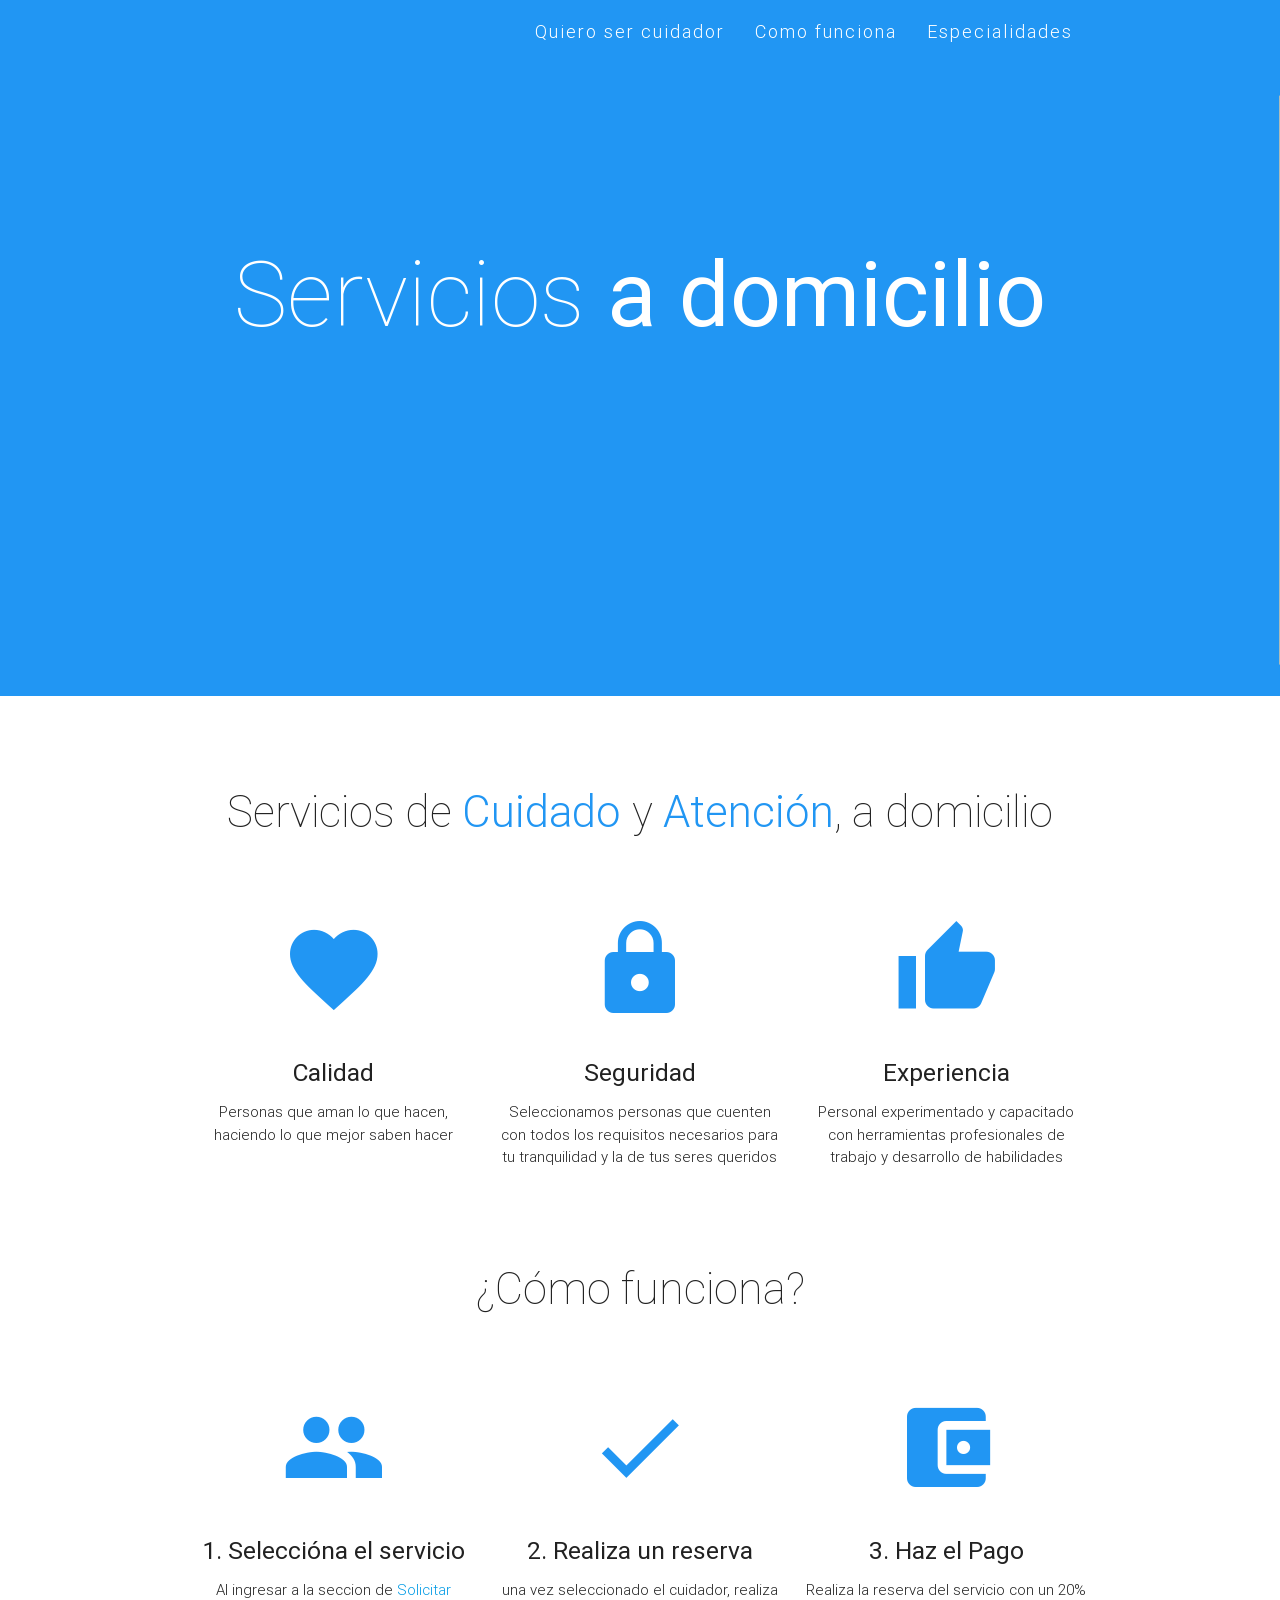
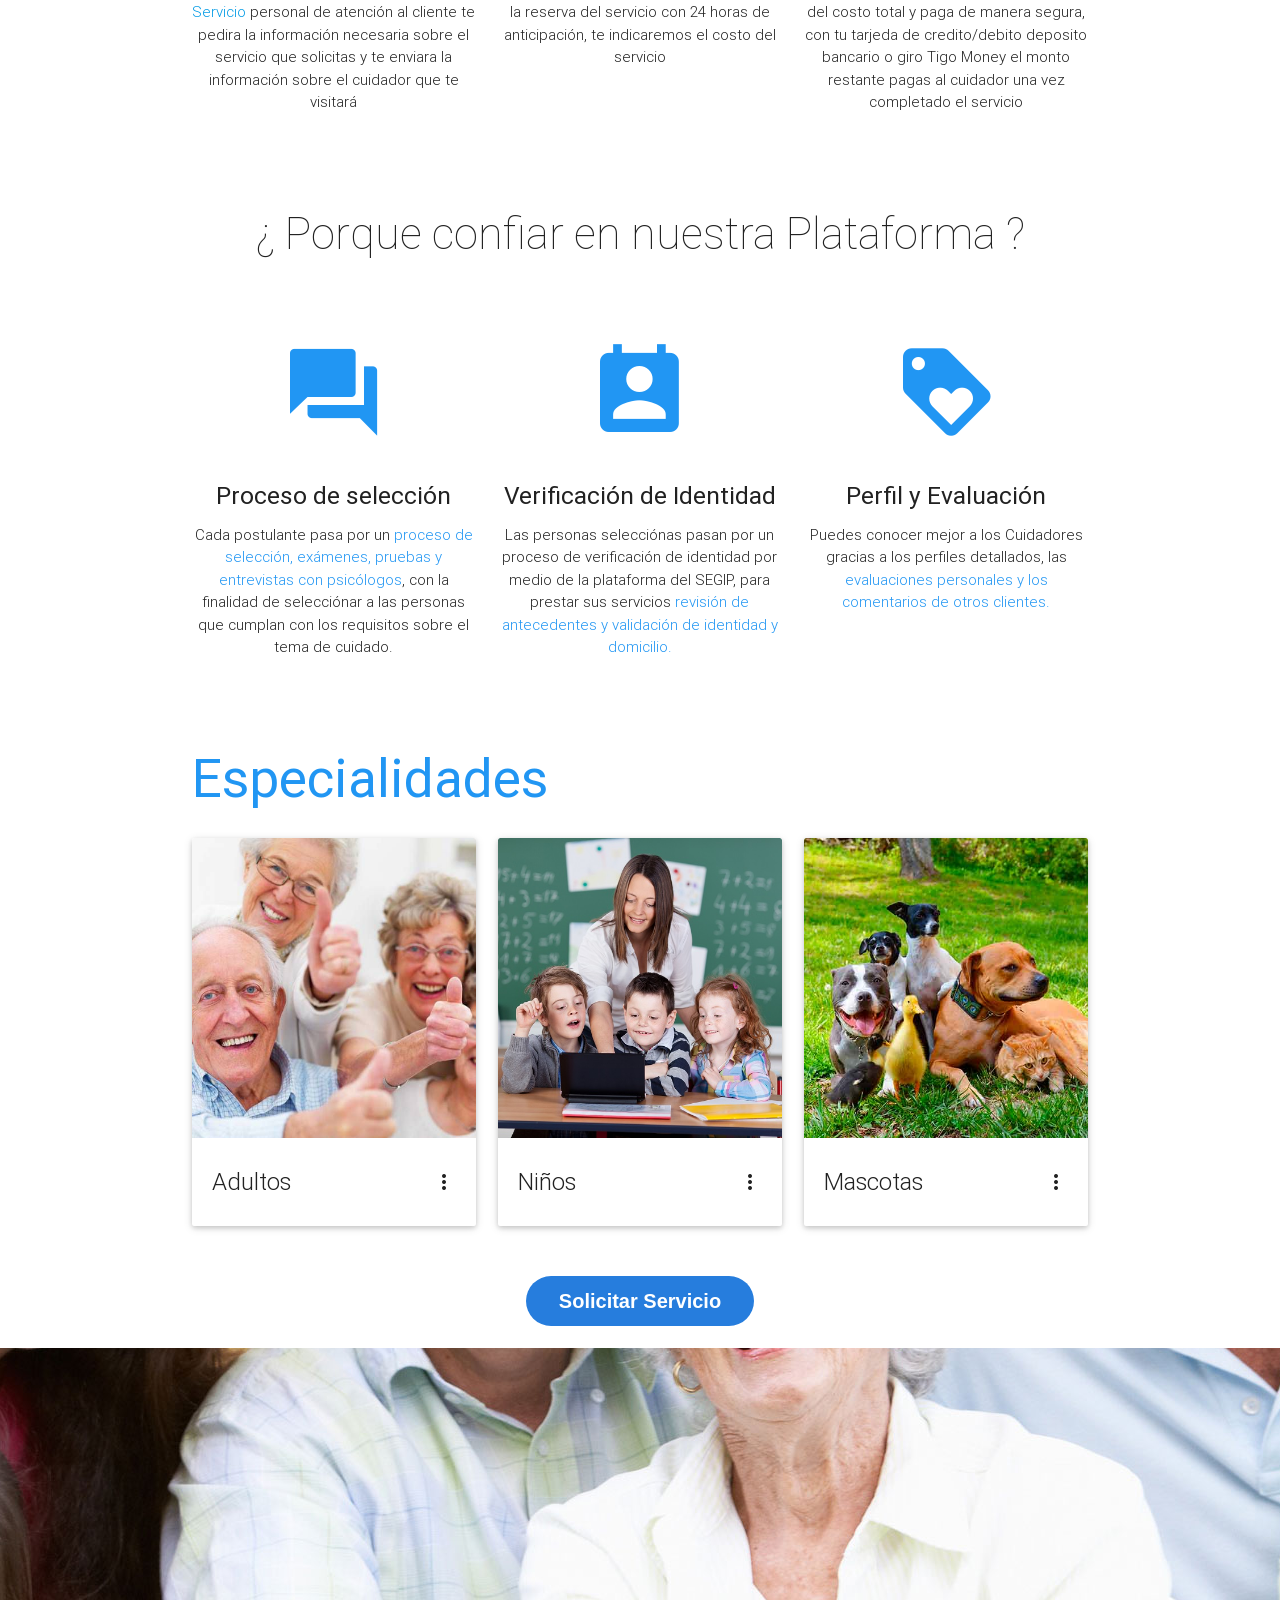
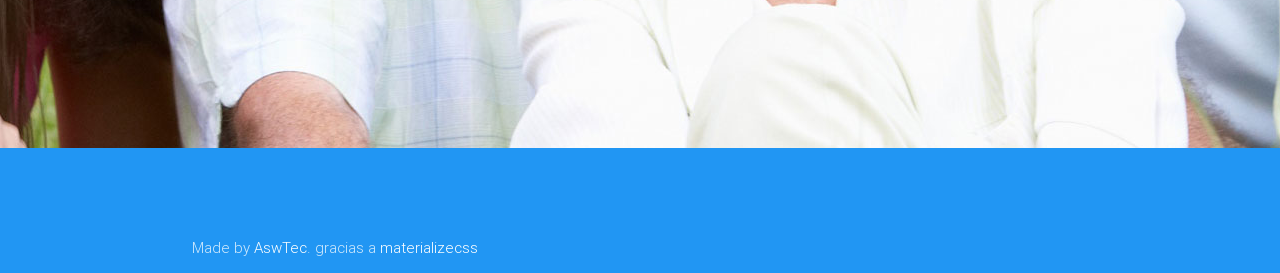
<file: index.html>
<DOCTYPE html>
<html>
<head>
<!-- Global Site Tag (gtag.js) - Google Analytics -->
<script async src="https://www.googletagmanager.com/gtag/js?id=UA-99219812-1"></script>
<script>
  window.dataLayer = window.dataLayer || [];
  function gtag(){dataLayer.push(arguments);}
  gtag('js', new Date());

  gtag('config', 'UA-99219812-1');
</script>

    <meta http-equiv="Content-Type" content="text/html; charset=UTF-8"/>
    <meta name="viewport" content="width=device-width, initial-scale=1, maximum-scale=1.0, user-scalable=no"/>
    <meta name="theme-color" content="#2196F3">
    <title>ASWTec</title>

    <!-- CSS  -->
    <link href="min/plugin-min.css" type="text/css" rel="stylesheet">
    <link href="min/custom-min.css" type="text/css" rel="stylesheet" >
</head>
<body id="top" class="scrollspy">

<!-- Pre Loader -->
<div id="loader-wrapper">
    <div id="loader"></div>
 
    <div class="loader-section section-left"></div>
    <div class="loader-section section-right"></div>
 
</div>

<!--Navigation-->
 <div class="navbar-fixed">
    <nav id="nav_f" class="default_color" role="navigation">
        <div class="container">
            <div class="nav-wrapper">

                <ul class="right hide-on-med-and-down">
					<li><a href="/formulario">Quiero ser cuidador</a></li>
                    <li><a href="#func">Como funciona</a></li>
                    <li><a href="#serv">Especialidades</a></li>
                    <!--<li><a href="https://api.whatsapp.com/send?phone=59172565853&text=hola,%20solicito%20un%20servicio?">Solicitar Servicio por whatsapp >> </a></li>-->
                 <!--   <li><a href="/login" target="_blank">Iniciar Sesión</a></li>-->
	 <!--style="font-size:20px;padding:5px 5px;border-radius:150px;background-color:#189D0E;color:white;text-shadow:none;"-->

            <!--   <li><a href="https://m.me/aswservidigital">
<img class="icon icons8-Online-Support" width="40" height="40" src="[data-uri]"></a> </li>-->
                
                </ul>
                <ul id="nav-mobile" class="side-nav">
                     <!--<li><a href="/servicios">Servicios</a></li>-->
                    <li><a href="/formulario">Quiero ser cuidador</a></li>
                    <li><a href="#func">Como funciona</a></li>
                    <li><a href="#serv">Especialidades</a></li>
                    <li><a href="https://api.whatsapp.com/send?phone=59172565853&text=hola,%20solicito%20un%20servicio?">Solicitar Servicio</a></li>
                    

                   <!-- <li><a href="/login" target="_blank">Iniciar Sesión</a></li>>-->
                </ul>
            <a href="#" data-activates="nav-mobile" class="button-collapse"><i class="mdi-navigation-menu"></i></a>
            </div>
        </div>
    </nav>
</div>

<!--Hero-->
<div class="section no-pad-bot" id="index-banner">
    <div class="container">
        
  <h1 class="text_h center header cd-headline letters type">
            <span>Servicios</span> 
            <span class="cd-words-wrapper waiting">
                <b class="is-visible">a domicilio</b>
                <b>de calidad</b>
                <b>seguros</b>
            </span>
        </h1>
       



            
        
    </div>
</div>

<!--Intro and service-->
<div id="intro" class="section scrollspy">
    <div class="container">
        <div class="row">
            <div  class="col s12">
              <p>  <h3 class="center header text_h2"> Servicios de  <span class="span_h2"> Cuidado  </span> y <span class="span_h2"> Atención</span>, a domicilio<h3></p>
            </div>

            <div  class="col s12 m4 l4">
                <div class="center promo promo-example">
                    <i class="mdi-action-favorite"></i>
                    <h5 class="promo-caption">Calidad</h5>
                    <p class="light center">Personas que aman lo que hacen, haciendo lo que mejor saben hacer</p>
                </div>
            </div>
            <div class="col s12 m4 l4">
                <div class="center promo promo-example">
                    <i class="mdi-action-lock"></i>
                    <h5 class="promo-caption">Seguridad</h5>
                    <p class="light center">Seleccionamos personas que cuenten con todos los requisitos necesarios para tu tranquilidad y la de tus seres queridos</p>
                </div>
            </div>
            <div class="col s12 m4 l4">
                <div class="center promo promo-example">
                    <i class="mdi-action-thumb-up"></i>
                    <h5 class="promo-caption">Experiencia</h5>
                    <p class="light center">Personal experimentado y capacitado con herramientas profesionales de trabajo y desarrollo de habilidades</p>
                </div>
            </div>
        </div>
    </div>
</div>
<div id="func" class="section scrollspy">
    <div class="container">
        <div class="row">
            <div  class="col s12">
              <p>  <h3 class="center header text_h2"> ¿Cómo funciona?</p>
            </div>

            <div  class="col s12 m4 l4">
                <div class="center promo promo-example">
                    <i class="mdi-social-people"></i>
                    <h5 class="promo-caption">1. Seleccióna el servicio </h5>
                    <p class="light center">Al ingresar a la seccion de <span class="span_h2"> <a href="https://api.whatsapp.com/send?phone=59172565853&text=hola,%20solicito%20un%20servicio?"> Solicitar Servicio </a></span> personal de atención al cliente te pedira la información necesaria sobre el servicio que solicitas y te enviara la información sobre el cuidador que te visitará</p>
                </div>
            </div>
            <div class="col s12 m4 l4">
                <div class="center promo promo-example">
                    <i class="mdi-navigation-check"></i>
                    <h5 class="promo-caption">2. Realiza un reserva</h5>
                    <p class="light center">una vez seleccionado el cuidador, realiza la reserva del servicio con 24 horas de anticipación, te indicaremos el costo del servicio</p>
                </div>
            </div>
            <div class="col s12 m4 l4">
                <div class="center promo promo-example">
                    <i class="mdi-action-account-balance-wallet"></i>
                    <h5 class="promo-caption">3. Haz el Pago</h5>
                    <p class="light center">Realiza la reserva del servicio con un 20% del costo total y paga de manera segura, con tu tarjeda de credito/debito deposito bancario o giro Tigo Money el monto restante pagas al cuidador una vez completado el servicio</p>
                </div>
            </div>
        </div>
    </div>
</div>
<div id="plat" class="section scrollspy">
    <div class="container">
        <div class="row">
            <div  class="col s12">
              <p>  <h3 class="center header text_h2"> ¿ Porque confiar en nuestra Plataforma ?</p>
            </div>

            <div  class="col s12 m4 l4">
                <div class="center promo promo-example">
                    <i class="mdi-action-question-answer"></i>
                    <h5 class="promo-caption">Proceso de selección </h5>
                    <p class="light center">Cada postulante pasa por un <span class="span_h2"> proceso de selección, exámenes, pruebas y entrevistas con psicólogos</span>, con la finalidad de selecciónar a las personas que cumplan con los requisitos sobre el tema de cuidado.</p>
                </div>
            </div>
            <div class="col s12 m4 l4">
                <div class="center promo promo-example">
                    <i class="mdi-action-perm-contact-cal"></i>
                    <h5 class="promo-caption">Verificación de Identidad</h5>
                    <p class="light center">Las personas selecciónas pasan por un proceso de verificación de identidad por medio de la plataforma del SEGIP, para prestar sus servicios <span class="span_h2"> revisión de antecedentes y validación de identidad y domicilio.</span></p>
                </div>
            </div>
            <div class="col s12 m4 l4">
                <div class="center promo promo-example">
                    <i class="mdi-action-loyalty "></i>
                    <h5 class="promo-caption">Perfil y Evaluación</h5>
                    <p class="light center">Puedes conocer mejor a los Cuidadores gracias a los perfiles detallados, las <span class="span_h2"> evaluaciones personales y los comentarios de otros clientes.</span></p>
                </div>
            </div>
        </div>
    </div>
</div>
<!--Work-->
<div class="section scrollspy" id="serv">
    <div class="container">
        <h2 class="header text_b">Especialidades</h2>
        <div class="row">
            <div class="col s12 m4 l4">
                <div class="card">
                    <div class="card-image waves-effect waves-block waves-light">
                        <img class="activator" src="img/project1.jpg" width="100" height="300">
                    </div>
                    <div class="card-content">
                        <span class="card-title activator grey-text text-darken-4">Adultos<i class="mdi-navigation-more-vert right"></i></span>

                    </div>
                    <div class="card-reveal">
                        <span class="card-title grey-text text-darken-4">Atención de Adultos Mayores <i class="mdi-navigation-close right"></i></span>
                        <p>Dale a esos seres queridos una atención de calidad, en papu nos esforzamos por contactar con personas calidas, amables y que disfruten ayudando a personas Mayores, organizando actividades de recreación, fisioterapias, manejo de herramientas tecnológicas, pero sobre todo cariño y comprension  </p>
                    </div>
                </div>
            </div>
                 
            <div class="col s12 m4 l4">
                <div class="card">
                    <div class="card-image waves-effect waves-block waves-light">
                        <img class="activator" src="img/project4.jpg" width="100" height="300">
                    </div>
                    <div class="card-content">
                        <span class="card-title activator grey-text text-darken-4">Niños <i class="mdi-navigation-more-vert right"></i></span>

                    </div>
                    <div class="card-reveal">
                        <span class="card-title grey-text text-darken-4">Cuidado de Niños <i class="mdi-navigation-close right"></i></span>
                        <p>En papu sabemos de la importancia de atender a los mas pequeños del hogar, es por eso que selecciónamos a MUJERES con vocación de cuidado amor y paciencia, mujeres capacitadas en tratar niños, que conocen sobre primeros auxilios, trato con niños en casos en los que presenten alguna patología, utilizan herramientas ludicas a demas que son certificadas por la plataforma para tu seguridad. </p>
                    </div>
                </div>
            </div>
             <div class="col s12 m4 l4">
                <div class="card">
                    <div class="card-image waves-effect waves-block waves-light">
                        <img class="activator" src="img/project6.jpeg" width="100" height="300">
                    </div>
                    <div class="card-content">
                        <span class="card-title activator grey-text text-darken-4">Mascotas <i class="mdi-navigation-more-vert right"></i></span>

                    </div>
                    <div class="card-reveal">
                        <span class="card-title grey-text text-darken-4">Cuidado de Mascotas <i class="mdi-navigation-close right"></i></span>
                        <p>Muchos les llaman nuestros segundos hijos, son eso animalitos que nos alegran el día, dales una atención de calidad cuando tu no estes, o cuando no puedas atenderlos, contacta con personas, amantes de los animales y que ademas conozcan como tratar atenderlos y cuidar de ellos. </p>
                    </div>
                </div>
            </div>
        </div>
    </div>
</div>
<!--<div align="center"><a class="typeform-share button" href="https://aswtwech.typeform.com/to/tnuqyi" data-mode="drawer_right" style="display:inline-block;text-decoration:none;background-color:#267DDD;color:white;cursor:pointer;font-family:Helvetica,Arial,sans-serif;font-size:20px;line-height:50px;text-align:center;margin:0;height:50px;padding:0px 33px;border-radius:25px;max-width:100%;white-space:nowrap;overflow:hidden;text-overflow:ellipsis;font-weight:bold;-webkit-font-smoothing:antialiased;-moz-osx-font-smoothing:grayscale;" data-hide-footer=true target="_blank">Solicitar Servicio </a> <script> (function() { var qs,js,q,s,d=document, gi=d.getElementById, ce=d.createElement, gt=d.getElementsByTagName, id="typef_orm_share", b="https://embed.typeform.com/"; if(!gi.call(d,id)){ js=ce.call(d,"script"); js.id=id; js.src=b+"embed.js"; q=gt.call(d,"script")[0]; q.parentNode.insertBefore(js,q) } })() </script></div>-->
<div align="center"><a class="typeform-share button" href="servicios" data-mode="drawer_right" style="display:inline-block;text-decoration:none;background-color:#267DDD;color:white;cursor:pointer;font-family:Helvetica,Arial,sans-serif;font-size:20px;line-height:50px;text-align:center;margin:0;height:50px;padding:0px 33px;border-radius:25px;max-width:100%;white-space:nowrap;overflow:hidden;text-overflow:ellipsis;font-weight:bold;-webkit-font-smoothing:antialiased;-moz-osx-font-smoothing:grayscale;" data-hide-footer=true target="_blank">Solicitar Servicio </a></div>
	<!--Parallax-->
<br>
<div class="parallax-container">
    <div class="parallax"><img src="img/parallax1.png"></div>
</div>

<!--Team
<div class="section scrollspy" id="team">
    <div class="container">
        <h2 class="header text_b"> Información </h2>
        <div class="row">
                     <div class="col s12 m4">
                <div class="card card-avatar">
                    <div class="waves-effect waves-block waves-light">
                       <a href="https://api.whatsapp.com/send?phone=59172565853" > <img class="activator" src="https://lh6.ggpht.com/mp86vbELnqLi2FzvhiKdPX31_oiTRLNyeK8x4IIrbF5eD1D5RdnVwjQP0hwMNR_JdA=w300" width="100" height="100"></a>
                    </div>
                    <div class="card-content">
                        <span class="card-title activator grey-text text-darken-4">Whatsapp<br/>
                            
                        </span>
                       
                    </div>
                </div>
            </div>
          
            
        </div>
    </div>
</div>-->

<!--Footer-->
<footer id="contact" class="page-footer default_color scrollspy">
    <div class="container">  
        <div class="row">
            <div class="col l4 s4">
                <form class="col s4" action="/formulario" method="get">
                    <div class="row">
                        <!-- <div class="col offset-s5 s4">               
                            <button class="btn waves-effect waves-light red darken-1" type="submit">Registrarse
                                <i class="mdi-content-send right white-text"></i>
                            </button>
                        </div>-->
                    </div>
                </form>
            </div>
          
           
        </div>
    </div>
    <div class="footer-copyright default_color">
        <div class="container">
            Made by <a class="white-text" href="www.aswtecnologia.com">AswTec</a>. gracias a <a class="white-text" href="http://materializecss.com/">materializecss</a>
        </div>
    </div>
</footer>


    <!--  Scripts-->
    <script src="min/plugin-min.js"></script>
    <script src="min/custom-min.js"></script>

    </body>
</html>
</file>
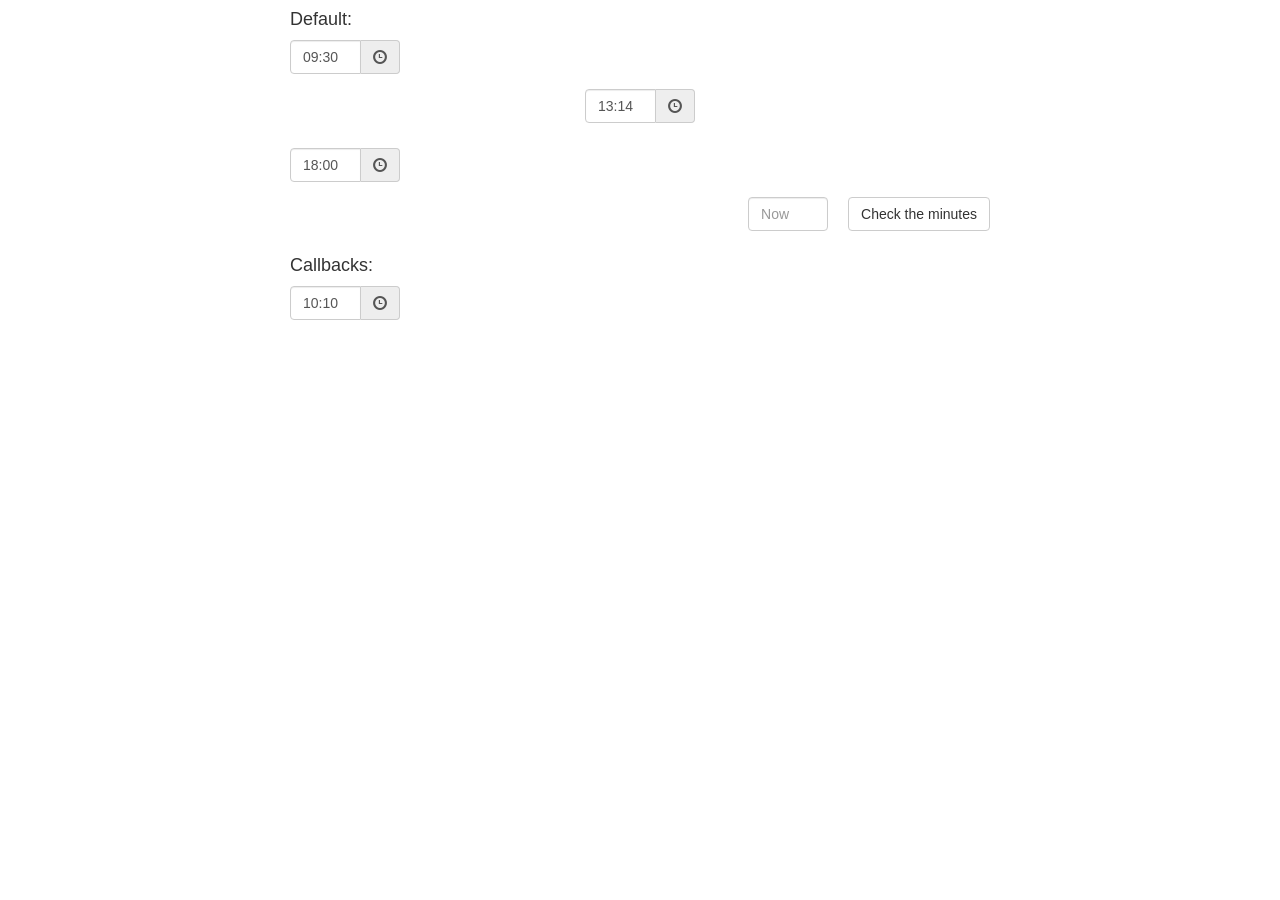
<file: reloj/index.html>
<!doctype html>
<html>
<head>
<meta charset="utf-8">
<meta http-equiv="X-UA-Compatible" content="IE=edge">
<meta name="viewport" content="width=device-width, initial-scale=1.0">
<title>ClockPicker</title>
<link rel="stylesheet" type="text/css" href="assets/css/bootstrap.min.css">
<link rel="stylesheet" type="text/css" href="dist/bootstrap-clockpicker.min.css">
<link rel="stylesheet" type="text/css" href="assets/css/github.min.css">
<style type="text/css">
.navbar h3 {
	color: #f5f5f5;
	margin-top: 14px;
}
.hljs-pre {
	background: #f8f8f8;
	padding: 3px;
}
.footer {
	border-top: 1px solid #eee;
	margin-top: 40px;
	padding: 40px 0;
}
.input-group {
	width: 110px;
	margin-bottom: 10px;
}
.pull-center {
	margin-left: auto;
	margin-right: auto;
}
@media (min-width: 768px) {
  .container {
    max-width: 730px;
  }
}
@media (max-width: 767px) {
  .pull-center {
    float: right;
  }
}
</style>
<!-- HTML5 Shim and Respond.js IE8 support of HTML5 elements and media queries -->
<!--[if lt IE 9]>
  <script src="assets/js/html5shiv.js"></script>
  <script src="assets/js/respond.min.js"></script>
<![endif]-->
</head>
<body>


<div class="container">	
	<div class="form-group">
		<h4>Default: </h4>
		<div class="input-group clockpicker">
			<input type="text" class="form-control" value="09:30">
			<span class="input-group-addon">
				<span class="glyphicon glyphicon-time"></span>
			</span>
		</div>
		</div>
	<div class="form-group">
		
		<div class="clearfix">
			<div class="input-group clockpicker pull-center" data-placement="left" data-align="top" data-autoclose="true">
				<input type="text" class="form-control" value="13:14">
				<span class="input-group-addon">
					<span class="glyphicon glyphicon-time"></span>
				</span>
			</div>
		</div>
		</div>
	<div class="form-group">
			<div class="input-group clockpicker" data-placement="top" data-align="left" data-donetext="Done">
			<input type="text" class="form-control" value="18:00">
			<span class="input-group-addon">
				<span class="glyphicon glyphicon-time"></span>
			</span>
		</div>
		</div>
	<div class="form-group">
		
		<div class="clearfix">
			<div class="pull-center clearfix" style="margin-bottom:10px;">
				<button type="button" class="btn btn-default pull-right" id="check-minutes">Check the minutes</button>
				<input class="form-control pull-right" id="single-input" value="" placeholder="Now" style="width:80px;margin-right:20px;">
			</div>
		</div>
	
	</div>
	<div class="form-group">
		<h4>Callbacks:</h4>
		<div class="clearfix">
			<div class="input-group clockpicker-with-callbacks">
				<input type="text" class="form-control" value="10:10">
				<span class="input-group-addon">
					<span class="glyphicon glyphicon-time"></span>
				</span>
			</div>
		</div>
		
	</div>
</div>
<script type="text/javascript" src="assets/js/jquery.min.js"></script>
<script type="text/javascript" src="assets/js/bootstrap.min.js"></script>
<script type="text/javascript" src="dist/bootstrap-clockpicker.min.js"></script>
<script type="text/javascript">
$('.clockpicker').clockpicker()
	.find('input').change(function(){
		console.log(this.value);
	});
var input = $('#single-input').clockpicker({
	placement: 'bottom',
	align: 'left',
	autoclose: true,
	'default': 'now'
});

$('.clockpicker-with-callbacks').clockpicker({
		donetext: 'Done',
		init: function() { 
			console.log("colorpicker initiated");
		},
		beforeShow: function() {
			console.log("before show");
		},
		afterShow: function() {
			console.log("after show");
		},
		beforeHide: function() {
			console.log("before hide");
		},
		afterHide: function() {
			console.log("after hide");
		},
		beforeHourSelect: function() {
			console.log("before hour selected");
		},
		afterHourSelect: function() {
			console.log("after hour selected");
		},
		beforeDone: function() {
			console.log("before done");
		},
		afterDone: function() {
			console.log("after done");
		}
	})
	.find('input').change(function(){
		console.log(this.value);
	});

// Manually toggle to the minutes view
$('#check-minutes').click(function(e){
	// Have to stop propagation here
	e.stopPropagation();
	input.clockpicker('show')
			.clockpicker('toggleView', 'minutes');
});
if (/mobile/i.test(navigator.userAgent)) {
	$('input').prop('readOnly', true);
}
</script>
<script type="text/javascript" src="assets/js/highlight.min.js"></script>
<script type="text/javascript">
hljs.configure({tabReplace: '    '});
hljs.initHighlightingOnLoad();
</script>
</body>
</html>
</file>
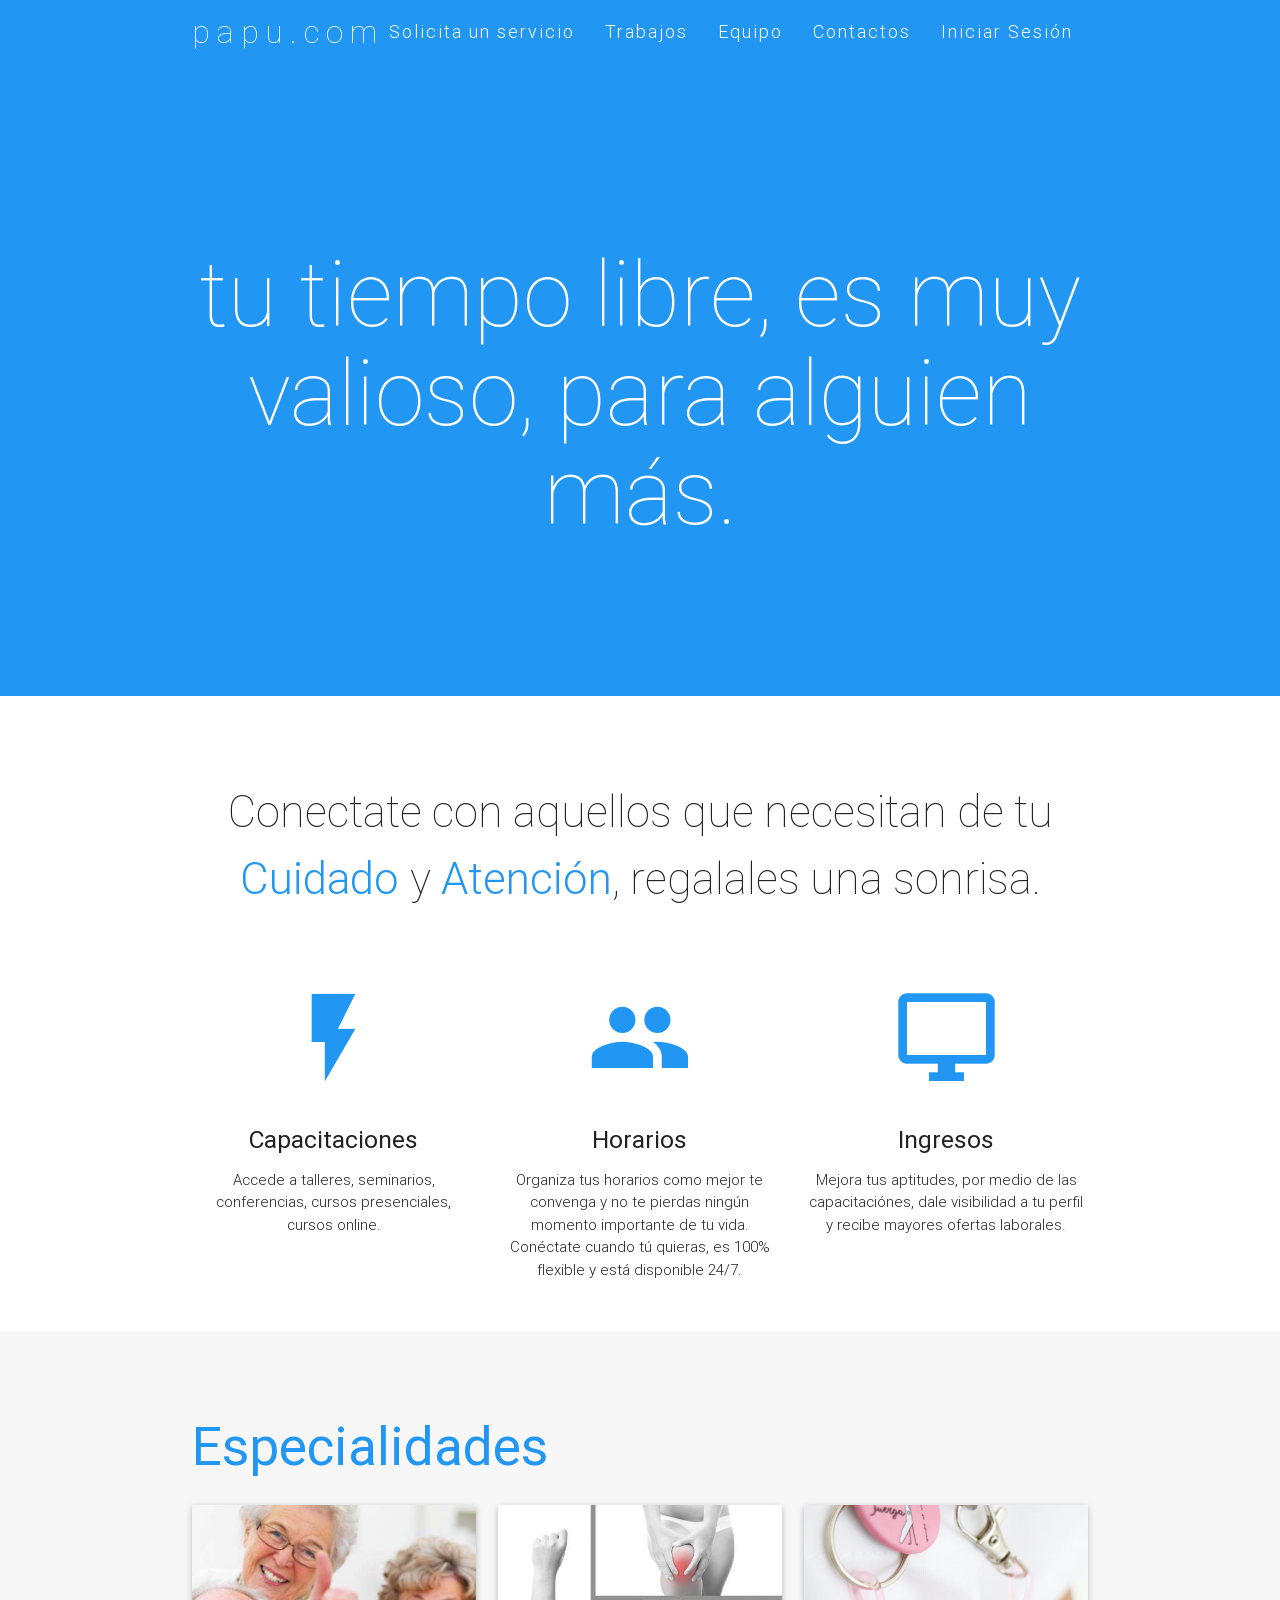
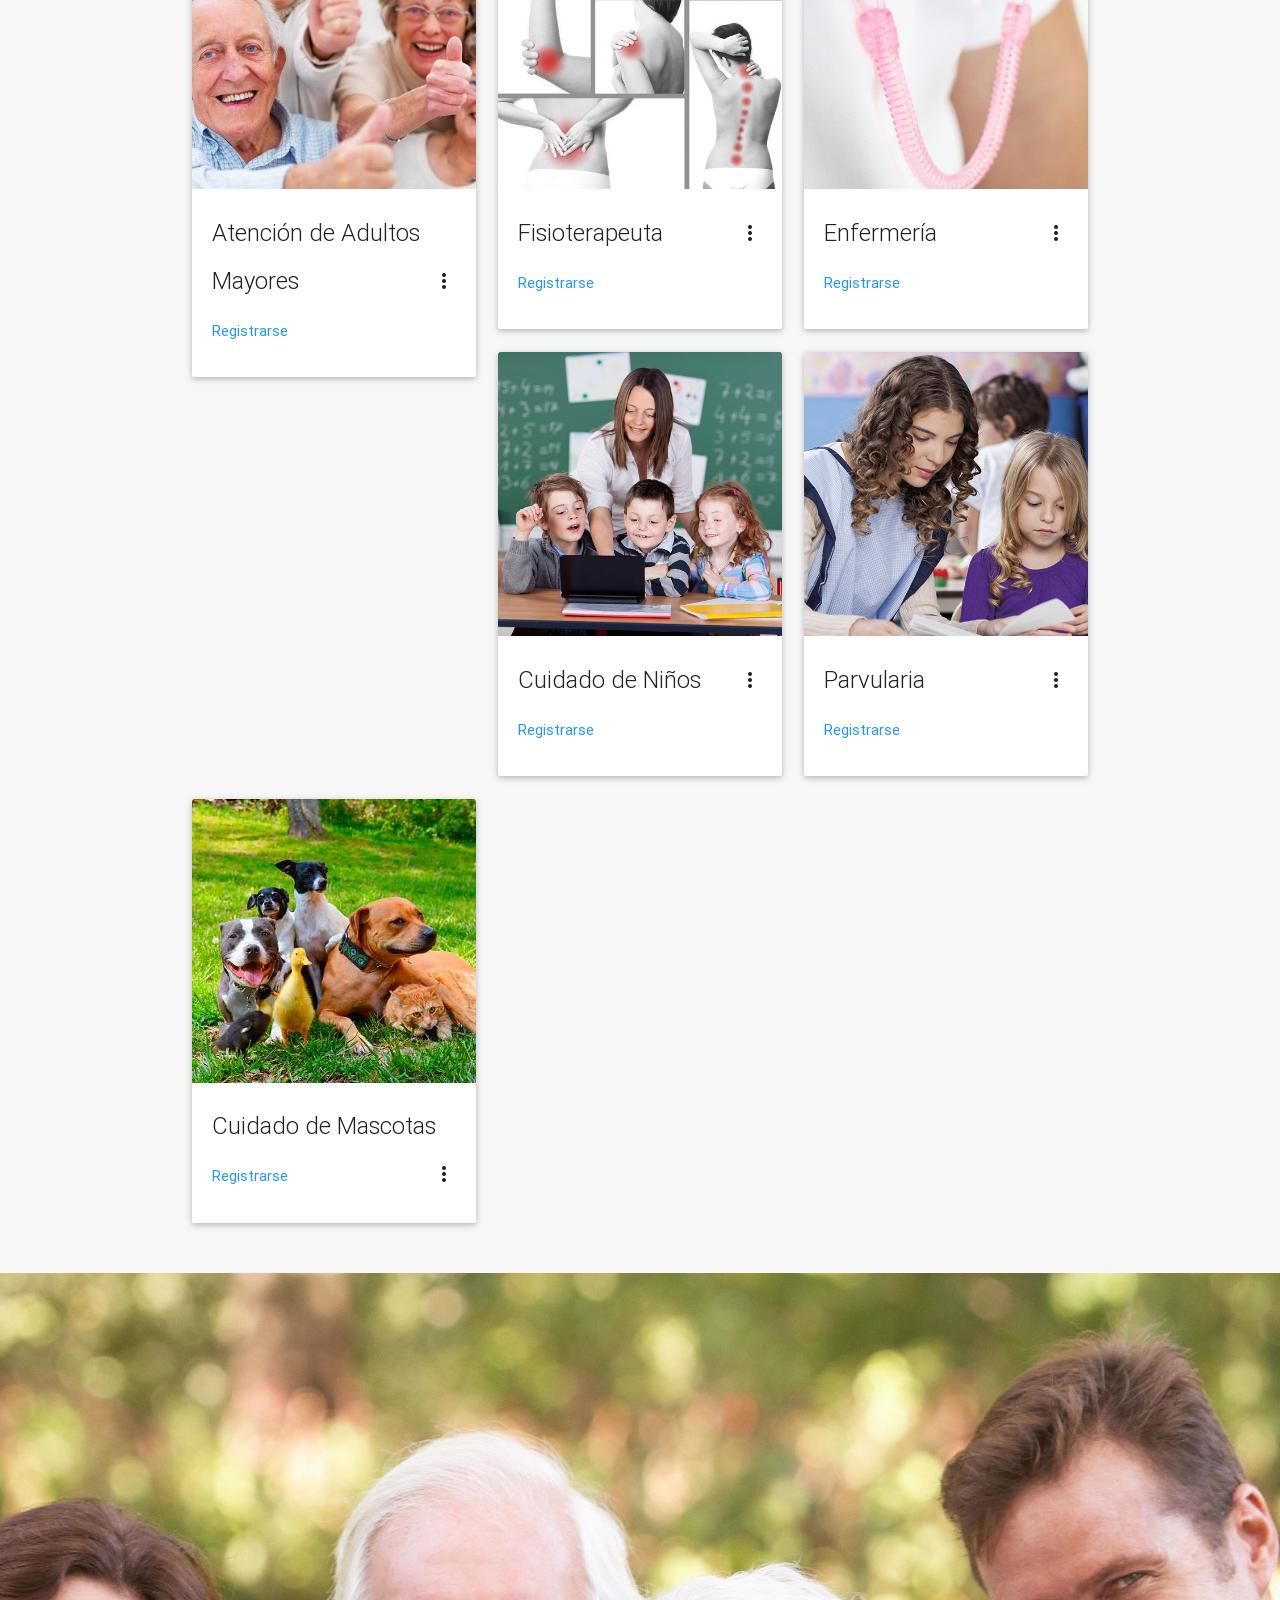
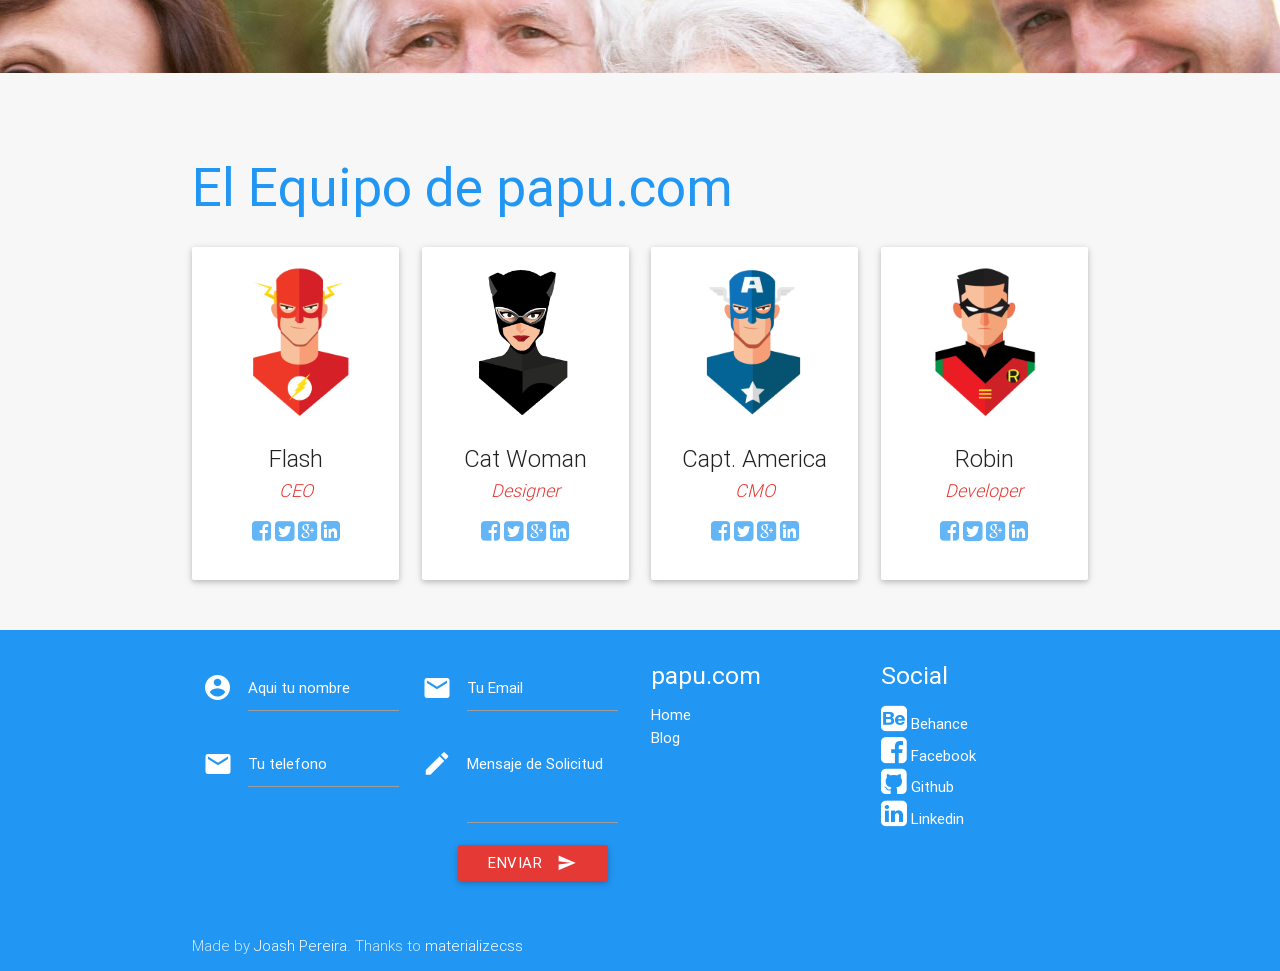
<file: 19072017_index.html>
<!DOCTYPE html>
<html>
<head>
    <meta http-equiv="Content-Type" content="text/html; charset=UTF-8"/>
    <meta name="viewport" content="width=device-width, initial-scale=1, maximum-scale=1.0, user-scalable=no"/>
    <meta name="theme-color" content="#2196F3">
    <title>papu.com</title>

    <!-- CSS  -->
    <link href="min/plugin-min.css" type="text/css" rel="stylesheet">
    <link href="min/custom-min.css" type="text/css" rel="stylesheet" >
</head>
<body id="top" class="scrollspy">

<!-- Pre Loader -->
<div id="loader-wrapper">
    <div id="loader"></div>
 
    <div class="loader-section section-left"></div>
    <div class="loader-section section-right"></div>
 
</div>

<!--Navigation-->
 <div class="navbar-fixed">
    <nav id="nav_f" class="default_color" role="navigation">
        <div class="container">
            <div class="nav-wrapper">
            <a href="#" id="logo-container" class="brand-logo">papu.com</a>
                <ul class="right hide-on-med-and-down">
                    <li><a href="#intro">Solicita un servicio</a></li>
                    <li><a href="#work">Trabajos</a></li>
                    <li><a href="#team">Equipo</a></li>
                    <li><a href="#contact">Contactos</a></li>
                    <li><a href="/login" target="_blank">Iniciar Sesión</a></li>
                </ul>
                <ul id="nav-mobile" class="side-nav">
                    <li><a href="#intro">Solicita un Servicio</a></li>
                    <li><a href="#work">Trabajos</a></li>
                    <li><a href="#team">Equipo</a></li>
                    <li><a href="#contact">Contactos</a></li>
                    <li><a href="/login" target="_blank">Iniciar Sesión</a></li>
                </ul>
            <a href="#" data-activates="nav-mobile" class="button-collapse"><i class="mdi-navigation-menu"></i></a>
            </div>
        </div>
    </nav>
</div>

<!--Hero-->
<div class="section no-pad-bot" id="index-banner">
    <div class="container">
        
        <h1 class="text_h center header cd-headline letters type">
        
        tu tiempo libre, es muy valioso, para alguien más.
            
</h1>
       



            
        
    </div>
</div>

<!--Intro and service-->
<div id="intro" class="section scrollspy">
    <div class="container">
        <div class="row">
            <div  class="col s12">
              <p>  <h3 class="center header text_h2"> Conectate con aquellos que necesitan de tu  <span class="span_h2"> Cuidado  </span> y <span class="span_h2"> Atención</span>, regalales una sonrisa.<h3></p>
            </div>

            <div  class="col s12 m4 l4">
                <div class="center promo promo-example">
                    <i class="mdi-image-flash-on"></i>
                    <h5 class="promo-caption">Capacitaciones</h5>
                    <p class="light center">Accede a talleres, seminarios, conferencias, cursos presenciales, cursos online.</p>
                </div>
            </div>
            <div class="col s12 m4 l4">
                <div class="center promo promo-example">
                    <i class="mdi-social-group"></i>
                    <h5 class="promo-caption">Horarios</h5>
                    <p class="light center">Organiza tus horarios como mejor te convenga y no te pierdas ningún momento importante de tu vida. Conéctate cuando tú quieras, es 100% flexible y está disponible 24/7.</p>
                </div>
            </div>
            <div class="col s12 m4 l4">
                <div class="center promo promo-example">
                    <i class="mdi-hardware-desktop-windows"></i>
                    <h5 class="promo-caption">Ingresos</h5>
                    <p class="light center">Mejora tus aptitudes, por medio de las capacitaciónes, dale visibilidad a tu perfil y recibe mayores ofertas laborales.</p>
                </div>
            </div>
        </div>
    </div>
</div>

<!--Work-->
<div class="section scrollspy" id="work">
    <div class="container">
        <h2 class="header text_b">Especialidades </h2>
        <div class="row">
            <div class="col s12 m6 l4">
                <div class="card">
                    <div class="card-image waves-effect waves-block waves-light">
                        <img class="activator" src="img/project1.jpg">
                    </div>
                    <div class="card-content">
                        <span class="card-title activator grey-text text-darken-4">Atención de Adultos Mayores<i class="mdi-navigation-more-vert right"></i></span>
                        <p><a href="#">Registrarse</a></p>
                    </div>
                    <div class="card-reveal">
                        <span class="card-title grey-text text-darken-4">Atencion de Adultos Mayores <i class="mdi-navigation-close right"></i></span>
                        <p>Dispones de un tiempo para el cuidado de  Adultos mayores, registrate en la plataforma,recibe ofertas de trabajo, ademas te ofrecemos capacitaciónes y todo el material de trabajo</p>
                    </div>
                </div>
            </div>
            <div class="col s12 m6 l4">
                <div class="card">
                    <div class="card-image waves-effect waves-block waves-light">
                        <img class="activator" src="img/project2.jpeg">
                    </div>
                    <div class="card-content">
                        <span class="card-title activator grey-text text-darken-4">Fisioterapeuta <i class="mdi-navigation-more-vert right"></i></span>
                        <p><a href="#">Registrarse</a></p>
                    </div>
                    <div class="card-reveal">
                        <span class="card-title grey-text text-darken-4">Fisioterapias <i class="mdi-navigation-close right"></i></span>
                        <p>Si eres un profesiónal titulado, accede a ofertas en tu especialidad, dedicale un tiempo a la atención de personas que necesitan tus servicios recibe capacitaciónes y genera un ingreso extra.</p>
                    </div>
                </div>
            </div>
            <div class="col s12 m6 l4">
                <div class="card">
                    <div class="card-image waves-effect waves-block waves-light">
                        <img class="activator" src="img/project3.png">
                    </div>
                    <div class="card-content">
                        <span class="card-title activator grey-text text-darken-4">Enfermería <i class="mdi-navigation-more-vert right"></i></span>
                        <p><a href="#">Registrarse</a></p>
                    </div>
                    <div class="card-reveal">
                        <span class="card-title grey-text text-darken-4">Enfermería <i class="mdi-navigation-close right"></i></span>
                        <p>Cuentas con un titulo en Enfermería, registrate en la Plataforma, recibe ofertas y genera ingresos en tu tiempo libre, con la atención a personas que necesitan tus servicios</p>
                    </div>
                </div>
            </div>
            <div class="col s12 m6 l4">
                <div class="card">
                    <div class="card-image waves-effect waves-block waves-light">
                        <img class="activator" src="img/project4.jpg">
                    </div>
                    <div class="card-content">
                        <span class="card-title activator grey-text text-darken-4">Cuidado de Niños <i class="mdi-navigation-more-vert right"></i></span>
                        <p><a href="#">Registrarse</a></p>
                    </div>
                    <div class="card-reveal">
                        <span class="card-title grey-text text-darken-4">Cuidado de Niños <i class="mdi-navigation-close right"></i></span>
                        <p>Si tienes la vocación del cuidado de niños, sin importar un titulo, postulate a este trabajo, y recibe ofertas de personas que necesitan tu ayuda para el cuidad de sus pequeños, recibe capacitaciónes constantes, certificados en el cuidado de niños, y genera ingresos extra en tu tiempo libre</p>
                    </div>
                </div>
            </div>
            <div class="col s12 m6 l4">
                <div class="card">
                    <div class="card-image waves-effect waves-block waves-light">
                        <img class="activator" src="img/project5.png">
                    </div>
                    <div class="card-content">
                        <span class="card-title activator grey-text text-darken-4">Parvularia <i class="mdi-navigation-more-vert right"></i></span>
                        <p><a href="#">Registrarse</a></p>
                    </div>
                    <div class="card-reveal">
                        <span class="card-title grey-text text-darken-4">Parvularia <i class="mdi-navigation-close right"></i></span>
                        <p>Si tienes un titulo en esta hermosa profesión, ahora puedes registrarte en la plataformar y recibir ofertas de trabajo en tu tiempo libre, genera ingresos extrar, capacitate con nuevas herramientas y disfruta lo que haces.</p>
                    </div>
                </div>
            </div>
            <div class="col s12 m6 l4">
                <div class="card">
                    <div class="card-image waves-effect waves-block waves-light">
                        <img class="activator" src="img/project6.jpeg">
                    </div>
                    <div class="card-content">
                        <span class="card-title activator grey-text text-darken-4">Cuidado de Mascotas <i class="mdi-navigation-more-vert right"></i></span>
                        <p><a href="#">Registrarse</a></p>
                    </div>
                    <div class="card-reveal">
                        <span class="card-title grey-text text-darken-4">Cuidado de Mascotas <i class="mdi-navigation-close right"></i></span>
                        <p>Te gustan los animales, te llevas bien con ellos, ahora puedes generar ingresos extra en tu tiempo libre, registrate en la plataforma y recibe ofertas para el cuidad de esos seres tan queridos.</p>
                    </div>
                </div>
            </div>
        </div>
    </div>
</div>

<!--Parallax-->
<div class="parallax-container">
    <div class="parallax"><img src="img/parallax1.png"></div>
</div>

<!--Team-->
<div class="section scrollspy" id="team">
    <div class="container">
        <h2 class="header text_b"> El Equipo de papu.com </h2>
        <div class="row">
            <div class="col s12 m3">
                <div class="card card-avatar">
                    <div class="waves-effect waves-block waves-light">
                        <img class="activator" src="img/avatar1.png">
                    </div>
                    <div class="card-content">
                        <span class="card-title activator grey-text text-darken-4">Flash <br/>
                            <small><em><a class="red-text text-darken-1" href="#">CEO</a></em></small></span>
                        <p>
                            <a class="blue-text text-lighten-2" href="https://www.facebook.com/joash.c.pereira">
                                <i class="fa fa-facebook-square"></i>
                            </a>
                            <a class="blue-text text-lighten-2" href="https://twitter.com/im_joash">
                                <i class="fa fa-twitter-square"></i>
                            </a>
                            <a class="blue-text text-lighten-2" href="https://plus.google.com/u/0/+JoashPereira">
                                <i class="fa fa-google-plus-square"></i>
                            </a>
                            <a class="blue-text text-lighten-2" href="https://www.linkedin.com/in/joashp">
                                <i class="fa fa-linkedin-square"></i>
                            </a>
                        </p>
                    </div>
                </div>
            </div>
            <div class="col s12 m3">
                <div class="card card-avatar">
                    <div class="waves-effect waves-block waves-light">
                        <img class="activator" src="img/avatar2.png">
                    </div>
                    <div class="card-content">
                        <span class="card-title activator grey-text text-darken-4">Cat Woman<br/>
                            <small><em><a class="red-text text-darken-1" href="#">Designer</a></em></small>
                        </span>
                        <p>
                            <a class="blue-text text-lighten-2" href="https://www.facebook.com/joash.c.pereira">
                                <i class="fa fa-facebook-square"></i>
                            </a>
                            <a class="blue-text text-lighten-2" href="https://twitter.com/im_joash">
                                <i class="fa fa-twitter-square"></i>
                            </a>
                            <a class="blue-text text-lighten-2" href="https://plus.google.com/u/0/+JoashPereira">
                                <i class="fa fa-google-plus-square"></i>
                            </a>
                            <a class="blue-text text-lighten-2" href="https://www.linkedin.com/in/joashp">
                                <i class="fa fa-linkedin-square"></i>
                            </a>
                        </p>
                    </div>
                </div>
            </div>
            <div class="col s12 m3">
                <div class="card card-avatar">
                    <div class="waves-effect waves-block waves-light">
                        <img class="activator" src="img/avatar3.png">
                    </div>
                    <div class="card-content">
                        <span class="card-title activator grey-text text-darken-4">
                            Capt. America <br/>
                            <small><em><a class="red-text text-darken-1" href="#">CMO</a></em></small></span>
                        <p>
                            <a class="blue-text text-lighten-2" href="https://www.facebook.com/joash.c.pereira">
                                <i class="fa fa-facebook-square"></i>
                            </a>
                            <a class="blue-text text-lighten-2" href="https://twitter.com/im_joash">
                                <i class="fa fa-twitter-square"></i>
                            </a>
                            <a class="blue-text text-lighten-2" href="https://plus.google.com/u/0/+JoashPereira">
                                <i class="fa fa-google-plus-square"></i>
                            </a>
                            <a class="blue-text text-lighten-2" href="https://www.linkedin.com/in/joashp">
                                <i class="fa fa-linkedin-square"></i>
                            </a>
                        </p>
                    </div>
                </div>
            </div>
            <div class="col s12 m3">
                <div class="card card-avatar">
                    <div class="waves-effect waves-block waves-light">
                        <img class="activator" src="img/avatar4.png">
                    </div>
                    <div class="card-content">
                        <span class="card-title activator grey-text text-darken-4">Robin<br/>
                            <small><em><a class="red-text text-darken-1" href="#">Developer</a></em></small></span>
                        <p>
                            <a class="blue-text text-lighten-2" href="https://www.facebook.com/joash.c.pereira">
                                <i class="fa fa-facebook-square"></i>
                            </a>
                            <a class="blue-text text-lighten-2" href="https://twitter.com/im_joash">
                                <i class="fa fa-twitter-square"></i>
                            </a>
                            <a class="blue-text text-lighten-2" href="https://plus.google.com/u/0/+JoashPereira">
                                <i class="fa fa-google-plus-square"></i>
                            </a>
                            <a class="blue-text text-lighten-2" href="https://www.linkedin.com/in/joashp">
                                <i class="fa fa-linkedin-square"></i>
                            </a>
                        </p>
                    </div>
                </div>
            </div>
        </div>
    </div>
</div>

<!--Footer-->
<footer id="contact" class="page-footer default_color scrollspy">
    <div class="container">  
        <div class="row">
            <div class="col l6 s12">
                <form class="col s12" action="contact.php" method="post">
                    <div class="row">
                        <div class="input-field col s6">
                            <i class="mdi-action-account-circle prefix white-text"></i>
                            <input id="icon_prefix" name="name" type="text" class="validate white-text">
                            <label for="icon_prefix" class="white-text">Aqui tu nombre</label>
                        </div>
                        <div class="input-field col s6">
                            <i class="mdi-communication-email prefix white-text"></i>
                            <input id="icon_email" name="email" type="email" class="validate white-text">
                            <label for="icon_email" class="white-text">Tu Email</label>
                        </div>
                        <div class="input-field col s6">
                            <i class="mdi-communication-email prefix white-text"></i>
                            <input id="icon_email" name="email" type="email" class="validate white-text">
                            <label for="icon_email" class="white-text">Tu telefono</label>
                        </div>
                        <div class="input-field col s6">
                            <i class="mdi-editor-mode-edit prefix white-text"></i>
                            <textarea id="icon_prefix2" name="message" class="materialize-textarea white-text"></textarea>
                            <label for="icon_prefix2" class="white-text">Mensaje de Solicitud</label>
                        </div>
                        <div class="col offset-s7 s5">
                            <button class="btn waves-effect waves-light red darken-1" type="submit">Enviar
                                <i class="mdi-content-send right white-text"></i>
                            </button>
                        </div>
                    </div>
                </form>
            </div>
            <div class="col l3 s12">
                <h5 class="white-text">papu.com</h5>
                <ul>
                    <li><a class="white-text" href="http://www.papu.com/">Home</a></li>
                    <li><a class="white-text" href="http://www.papu.com/blog">Blog</a></li>
                </ul>
            </div>
            <div class="col l3 s12">
                <h5 class="white-text">Social</h5>
                <ul>
                    <li>
                        <a class="white-text" href="https://www.behance.net/joashp">
                            <i class="small fa fa-behance-square white-text"></i> Behance
                        </a>
                    </li>
                    <li>
                        <a class="white-text" href="https://www.facebook.com/papu">
                            <i class="small fa fa-facebook-square white-text"></i> Facebook
                        </a>
                    </li>
                    <li>
                        <a class="white-text" href="https://github.com/joashp">
                            <i class="small fa fa-github-square white-text"></i> Github
                        </a>
                    </li>
                    <li>
                        <a class="white-text" href="https://www.linkedin.com/in/papu">
                            <i class="small fa fa-linkedin-square white-text"></i> Linkedin
                        </a>
                    </li>
                </ul>
            </div>
        </div>
    </div>
    <div class="footer-copyright default_color">
        <div class="container">
            Made by <a class="white-text" href="http://joashpereira.com">Joash Pereira</a>. Thanks to <a class="white-text" href="http://materializecss.com/">materializecss</a>
        </div>
    </div>
</footer>


    <!--  Scripts-->
    <script src="min/plugin-min.js"></script>
    <script src="min/custom-min.js"></script>

    </body>
</html>
</file>
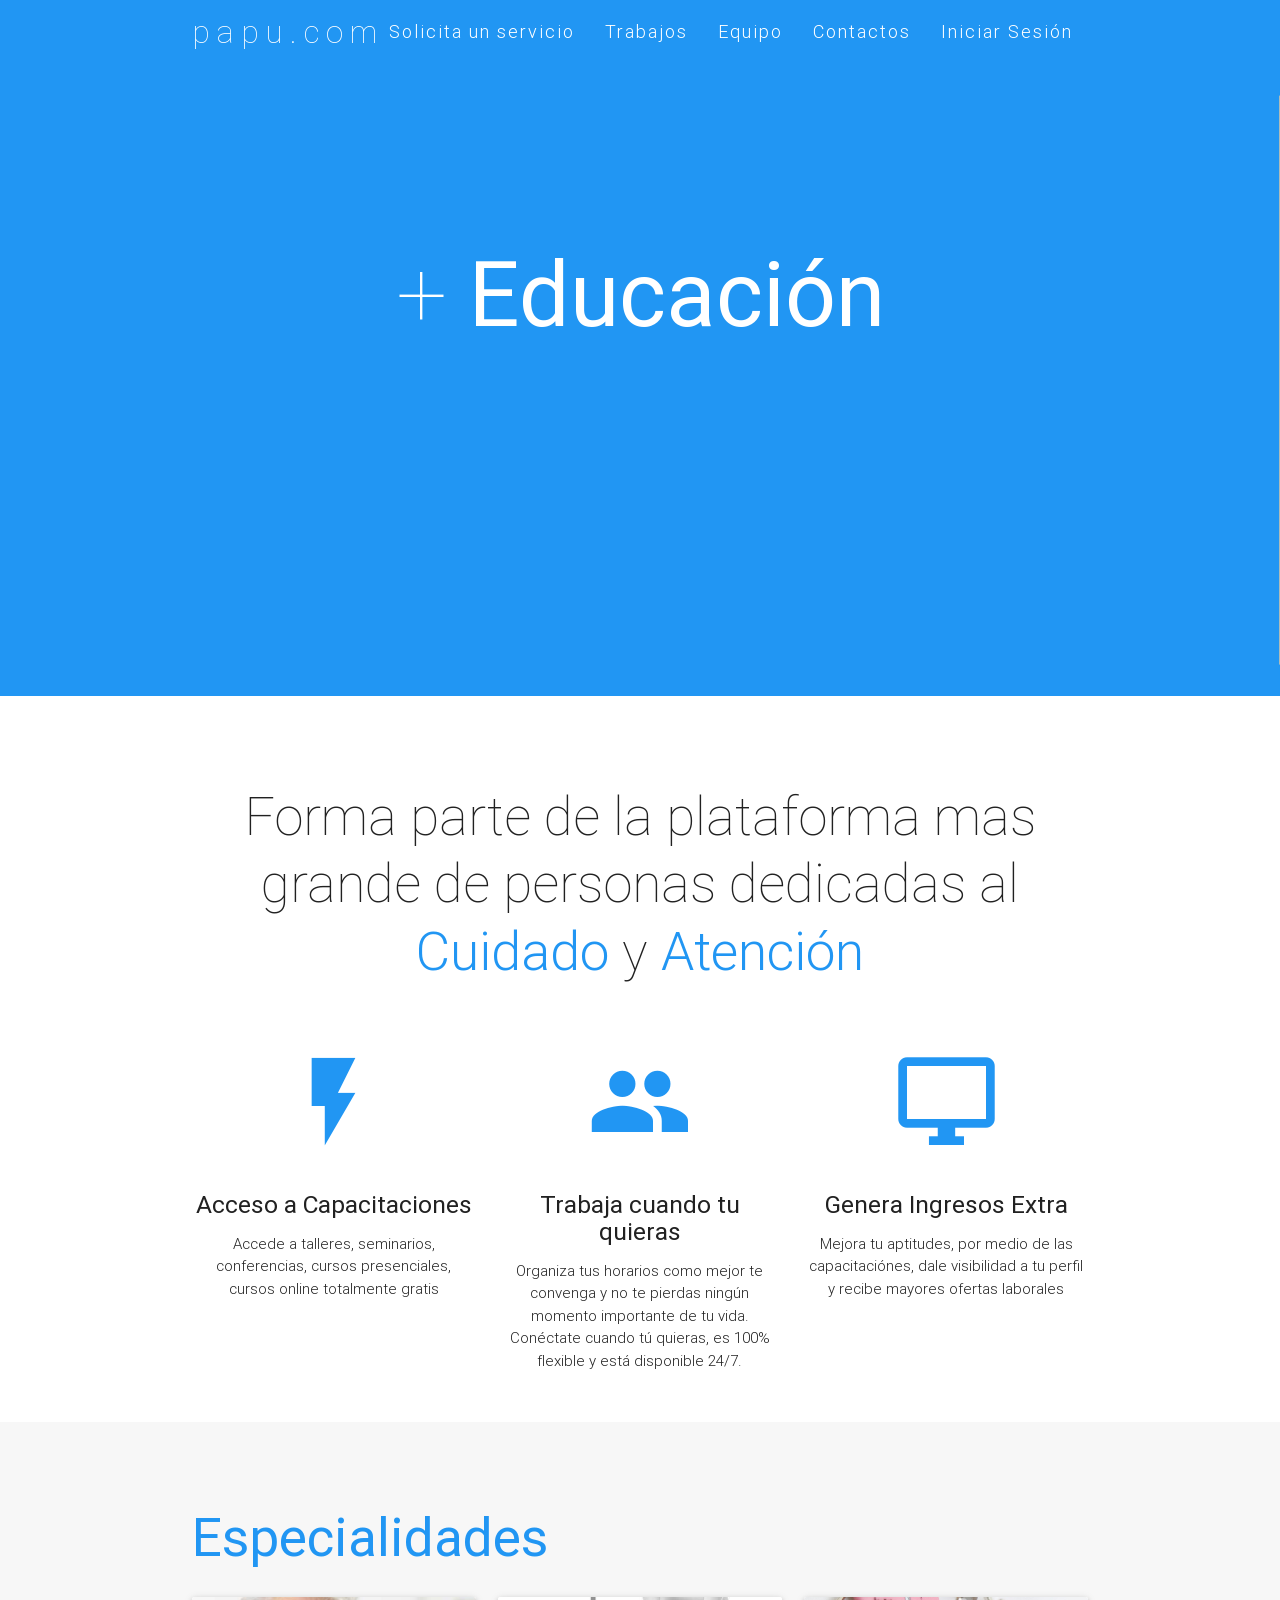
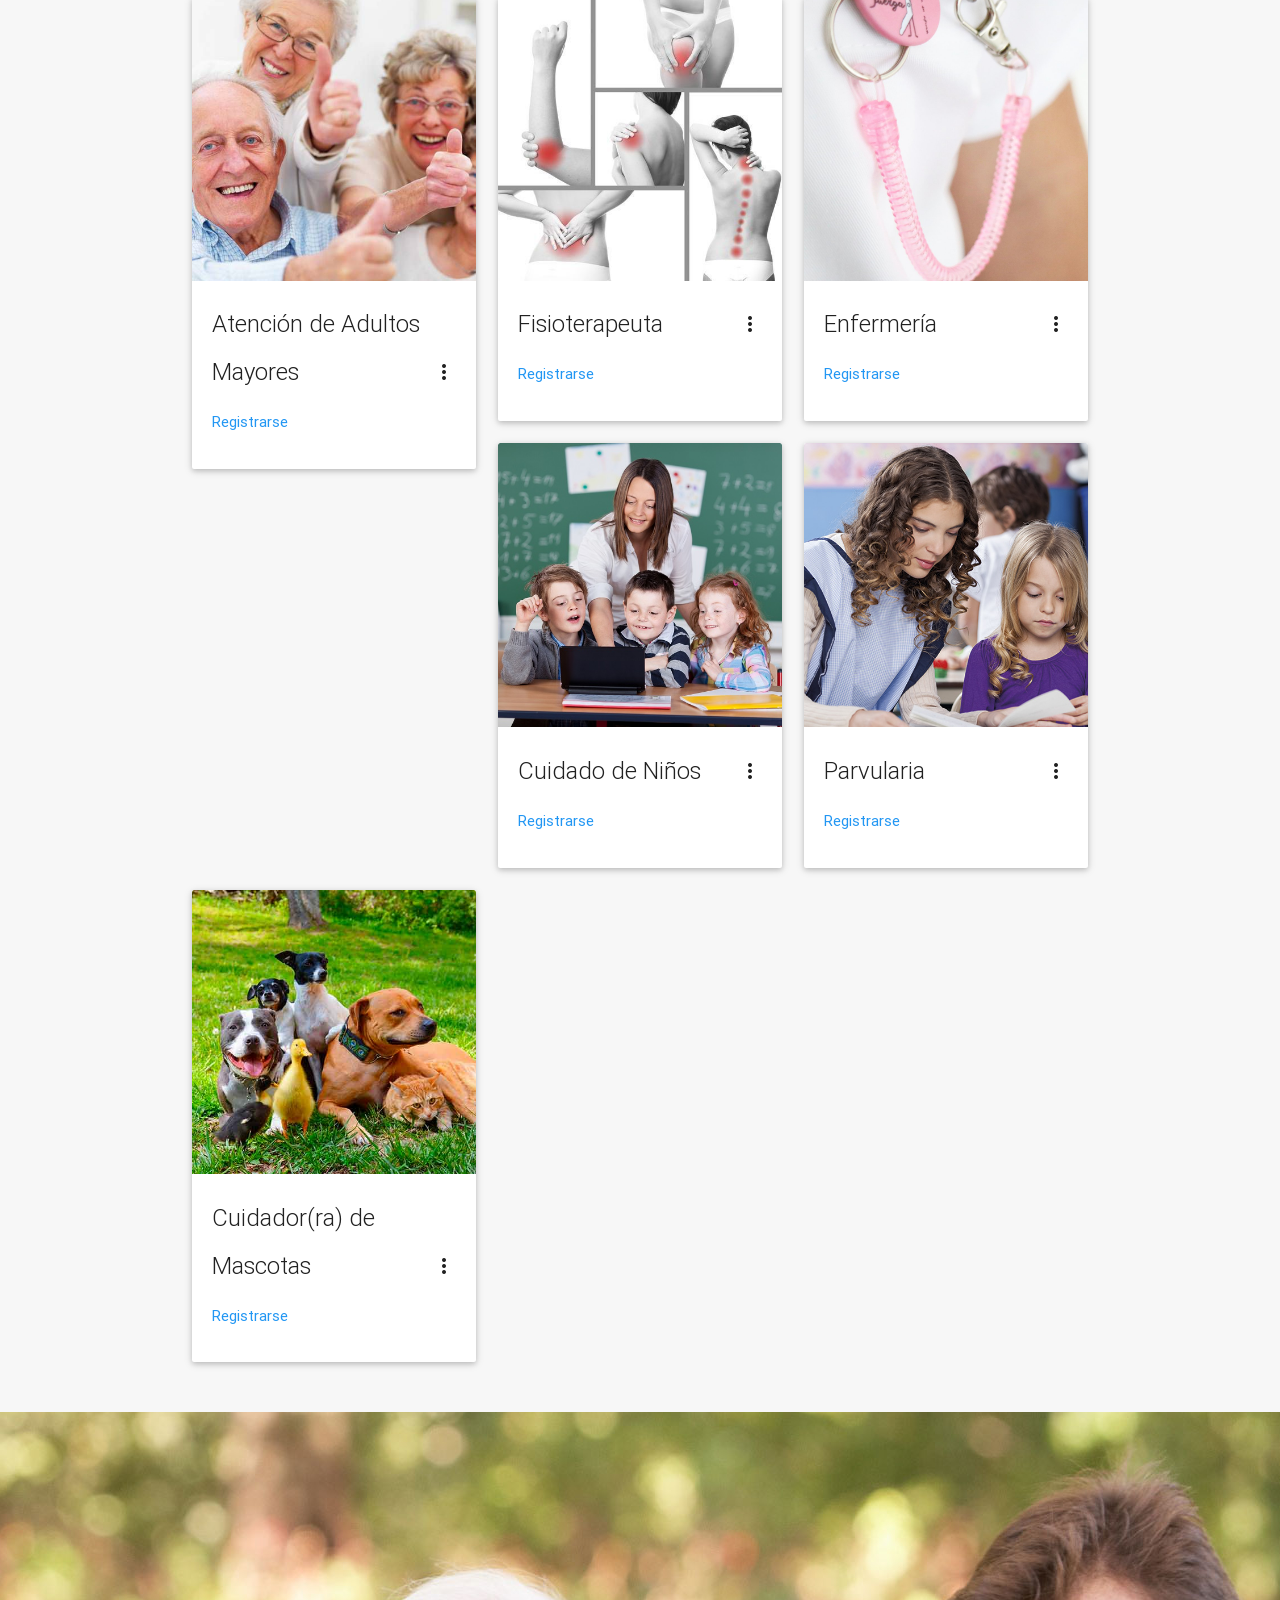
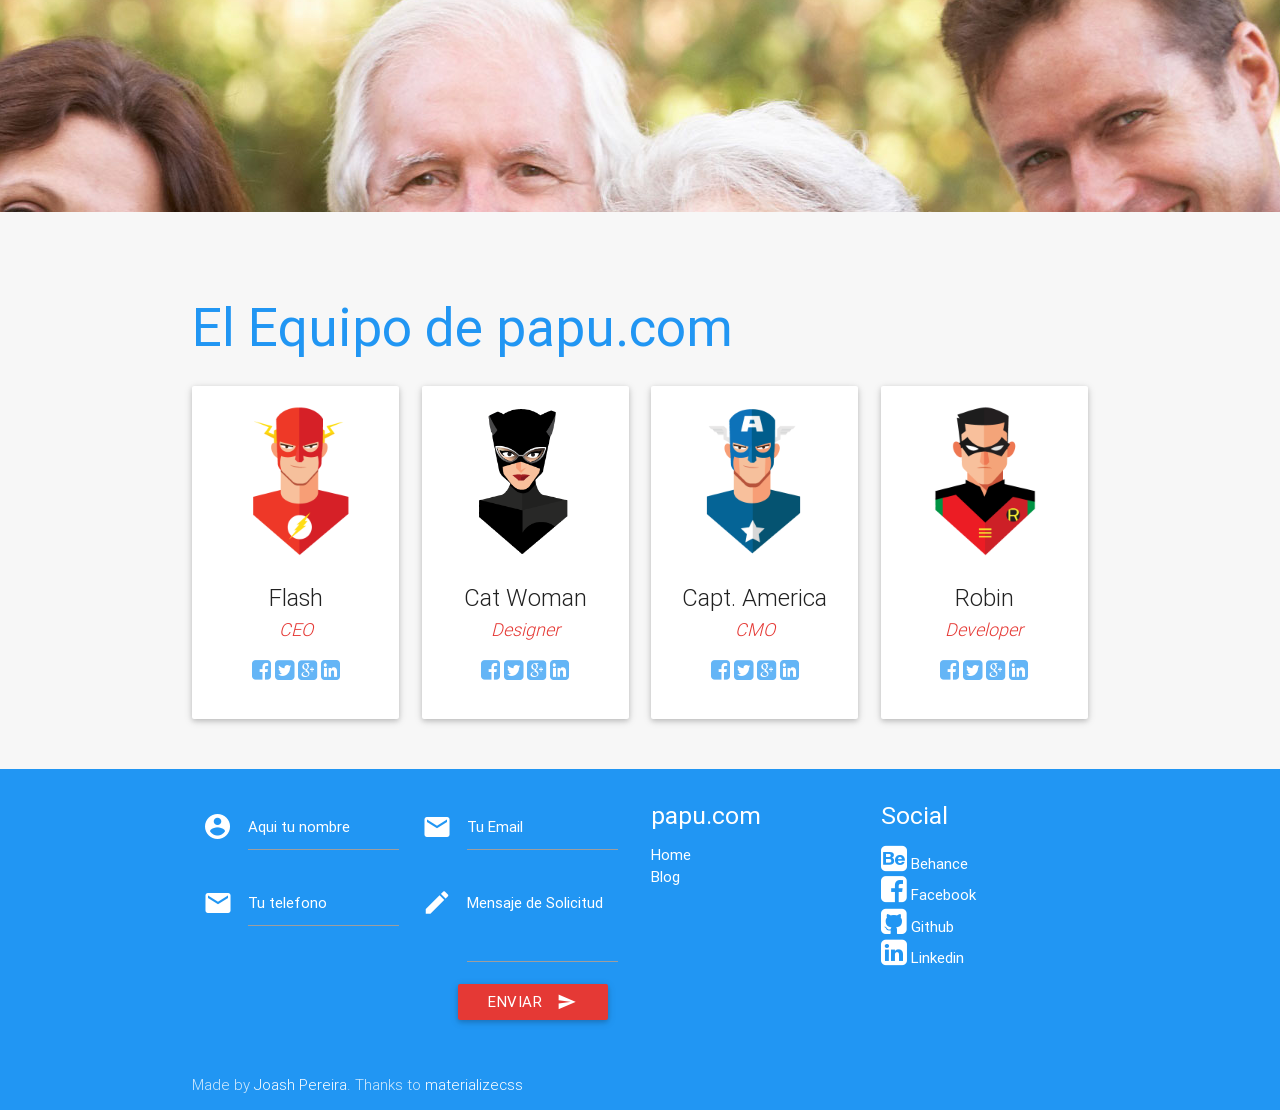
<file: prod_index.html>
<!DOCTYPE html>
<html>
<head>
    <meta http-equiv="Content-Type" content="text/html; charset=UTF-8"/>
    <meta name="viewport" content="width=device-width, initial-scale=1, maximum-scale=1.0, user-scalable=no"/>
    <meta name="theme-color" content="#2196F3">
    <title>papu.com</title>

    <!-- CSS  -->
    <link href="min/plugin-min.css" type="text/css" rel="stylesheet">
    <link href="min/custom-min.css" type="text/css" rel="stylesheet" >
</head>
<body id="top" class="scrollspy">

<!-- Pre Loader -->
<div id="loader-wrapper">
    <div id="loader"></div>
 
    <div class="loader-section section-left"></div>
    <div class="loader-section section-right"></div>
 
</div>

<!--Navigation-->
 <div class="navbar-fixed">
    <nav id="nav_f" class="default_color" role="navigation">
        <div class="container">
            <div class="nav-wrapper">
            <a href="#" id="logo-container" class="brand-logo">papu.com</a>
                <ul class="right hide-on-med-and-down">
                    <li><a href="#intro">Solicita un servicio</a></li>
                    <li><a href="#work">Trabajos</a></li>
                    <li><a href="#team">Equipo</a></li>
                    <li><a href="#contact">Contactos</a></li>
                    <li><a href="https://chatbol.herokuapp.com/panel" target="_blank">Iniciar Sesión</a></li>
                </ul>
                <ul id="nav-mobile" class="side-nav">
                    <li><a href="#intro">Solicita un Servicio</a></li>
                    <li><a href="#work">Trabajos</a></li>
                    <li><a href="#team">Equipo</a></li>
                    <li><a href="#contact">Contactos</a></li>
                    <li><a href="https://chatbol.herokuapp.com/panel" target="_blank">Iniciar Sesión</a></li>
                </ul>
            <a href="#" data-activates="nav-mobile" class="button-collapse"><i class="mdi-navigation-menu"></i></a>
            </div>
        </div>
    </nav>
</div>

<!--Hero-->
<div class="section no-pad-bot" id="index-banner">
    <div class="container">
        <h1 class="text_h center header cd-headline letters type">
            <span>+</span> 
            <span class="cd-words-wrapper waiting">
                <b class="is-visible">Educación</b>
                <b>Trabajo</b>
                <b>Ingresos</b>
            </span>
        </h1>
    </div>
</div>

<!--Intro and service-->
<div id="intro" class="section scrollspy">
    <div class="container">
        <div class="row">
            <div  class="col s12">
                <h2 class="center header text_h2"> Forma parte de la plataforma mas grande de personas dedicadas al <span class="span_h2"> Cuidado  </span> y <span class="span_h2"> Atención  </span></h2>
            </div>

            <div  class="col s12 m4 l4">
                <div class="center promo promo-example">
                    <i class="mdi-image-flash-on"></i>
                    <h5 class="promo-caption">Acceso a Capacitaciones</h5>
                    <p class="light center">Accede a talleres, seminarios, conferencias, cursos presenciales, cursos online totalmente gratis</p>
                </div>
            </div>
            <div class="col s12 m4 l4">
                <div class="center promo promo-example">
                    <i class="mdi-social-group"></i>
                    <h5 class="promo-caption">Trabaja cuando tu quieras</h5>
                    <p class="light center">Organiza tus horarios como mejor te convenga y no te pierdas ningún momento importante de tu vida. Conéctate cuando tú quieras, es 100% flexible y está disponible 24/7.</p>
                </div>
            </div>
            <div class="col s12 m4 l4">
                <div class="center promo promo-example">
                    <i class="mdi-hardware-desktop-windows"></i>
                    <h5 class="promo-caption">Genera Ingresos Extra</h5>
                    <p class="light center">Mejora tu aptitudes, por medio de las capacitaciónes, dale visibilidad a tu perfil y recibe mayores ofertas laborales</p>
                </div>
            </div>
        </div>
    </div>
</div>

<!--Work-->
<div class="section scrollspy" id="work">
    <div class="container">
        <h2 class="header text_b">Especialidades </h2>
        <div class="row">
            <div class="col s12 m6 l4">
                <div class="card">
                    <div class="card-image waves-effect waves-block waves-light">
                        <img class="activator" src="img/project1.jpg">
                    </div>
                    <div class="card-content">
                        <span class="card-title activator grey-text text-darken-4">Atención de Adultos Mayores<i class="mdi-navigation-more-vert right"></i></span>
                        <p><a href="#">Registrarse</a></p>
                    </div>
                    <div class="card-reveal">
                        <span class="card-title grey-text text-darken-4">Atencion de Adultos Mayores <i class="mdi-navigation-close right"></i></span>
                        <p>Dispones de un tiempo para el cuidado de  Adultos mayores, registrate en la plataforma,recibe ofertas de trabajo, ademas te ofrecemos capacitaciónes y todo el material de trabajo</p>
                    </div>
                </div>
            </div>
            <div class="col s12 m6 l4">
                <div class="card">
                    <div class="card-image waves-effect waves-block waves-light">
                        <img class="activator" src="img/project2.jpeg">
                    </div>
                    <div class="card-content">
                        <span class="card-title activator grey-text text-darken-4">Fisioterapeuta <i class="mdi-navigation-more-vert right"></i></span>
                        <p><a href="#">Registrarse</a></p>
                    </div>
                    <div class="card-reveal">
                        <span class="card-title grey-text text-darken-4">Fisioterapias <i class="mdi-navigation-close right"></i></span>
                        <p>Si eres un profesiónal titulado, accede a ofertas en tu especialidad, dedicale un tiempo a la atención de personas que necesitan tus servicios recibe capacitaciónes y genera un ingreso extra.</p>
                    </div>
                </div>
            </div>
            <div class="col s12 m6 l4">
                <div class="card">
                    <div class="card-image waves-effect waves-block waves-light">
                        <img class="activator" src="img/project3.png">
                    </div>
                    <div class="card-content">
                        <span class="card-title activator grey-text text-darken-4">Enfermería <i class="mdi-navigation-more-vert right"></i></span>
                        <p><a href="#">Registrarse</a></p>
                    </div>
                    <div class="card-reveal">
                        <span class="card-title grey-text text-darken-4">Enfermería <i class="mdi-navigation-close right"></i></span>
                        <p>Cuentas con un titulo en Enfermería, registrate en la Plataforma, recibe ofertas y genera ingresos en tu tiempo libre, con la atención a personas que necesitan tus servicios</p>
                    </div>
                </div>
            </div>
            <div class="col s12 m6 l4">
                <div class="card">
                    <div class="card-image waves-effect waves-block waves-light">
                        <img class="activator" src="img/project4.jpg">
                    </div>
                    <div class="card-content">
                        <span class="card-title activator grey-text text-darken-4">Cuidado de Niños <i class="mdi-navigation-more-vert right"></i></span>
                        <p><a href="#">Registrarse</a></p>
                    </div>
                    <div class="card-reveal">
                        <span class="card-title grey-text text-darken-4">Cuidado de Niños <i class="mdi-navigation-close right"></i></span>
                        <p>Si tienes la vocación del cuidado de niños, sin importar un titulo, postulate a este trabajo, y recibe ofertas de personas que necesitan tu ayuda para el cuidad de sus pequeños, recibe capacitaciónes constantes, certificados en el cuidado de niños, y genera ingresos extra en tu tiempo libre</p>
                    </div>
                </div>
            </div>
            <div class="col s12 m6 l4">
                <div class="card">
                    <div class="card-image waves-effect waves-block waves-light">
                        <img class="activator" src="img/project5.png">
                    </div>
                    <div class="card-content">
                        <span class="card-title activator grey-text text-darken-4">Parvularia <i class="mdi-navigation-more-vert right"></i></span>
                        <p><a href="#">Registrarse</a></p>
                    </div>
                    <div class="card-reveal">
                        <span class="card-title grey-text text-darken-4">Parvularia <i class="mdi-navigation-close right"></i></span>
                        <p>Si tienes un titulo en esta hermosa profesión, ahora puedes registrarte en la plataformar y recibir ofertas de trabajo en tu tiempo libre, genera ingresos extrar, capacitate con nuevas herramientas y disfruta lo que haces.</p>
                    </div>
                </div>
            </div>
            <div class="col s12 m6 l4">
                <div class="card">
                    <div class="card-image waves-effect waves-block waves-light">
                        <img class="activator" src="img/project6.jpeg">
                    </div>
                    <div class="card-content">
                        <span class="card-title activator grey-text text-darken-4">Cuidador(ra) de Mascotas <i class="mdi-navigation-more-vert right"></i></span>
                        <p><a href="#">Registrarse</a></p>
                    </div>
                    <div class="card-reveal">
                        <span class="card-title grey-text text-darken-4">Cuidado de Mascotas <i class="mdi-navigation-close right"></i></span>
                        <p>Te gustan los animales, te llevas bien con ellos, ahora puedes generar ingresos extra en tu tiempo libre, registrate en la plataforma y recibe ofertas para el cuidad de esos seres tan queridos.</p>
                    </div>
                </div>
            </div>
        </div>
    </div>
</div>

<!--Parallax-->
<div class="parallax-container">
    <div class="parallax"><img src="img/parallax1.png"></div>
</div>

<!--Team-->
<div class="section scrollspy" id="team">
    <div class="container">
        <h2 class="header text_b"> El Equipo de papu.com </h2>
        <div class="row">
            <div class="col s12 m3">
                <div class="card card-avatar">
                    <div class="waves-effect waves-block waves-light">
                        <img class="activator" src="img/avatar1.png">
                    </div>
                    <div class="card-content">
                        <span class="card-title activator grey-text text-darken-4">Flash <br/>
                            <small><em><a class="red-text text-darken-1" href="#">CEO</a></em></small></span>
                        <p>
                            <a class="blue-text text-lighten-2" href="https://www.facebook.com/joash.c.pereira">
                                <i class="fa fa-facebook-square"></i>
                            </a>
                            <a class="blue-text text-lighten-2" href="https://twitter.com/im_joash">
                                <i class="fa fa-twitter-square"></i>
                            </a>
                            <a class="blue-text text-lighten-2" href="https://plus.google.com/u/0/+JoashPereira">
                                <i class="fa fa-google-plus-square"></i>
                            </a>
                            <a class="blue-text text-lighten-2" href="https://www.linkedin.com/in/joashp">
                                <i class="fa fa-linkedin-square"></i>
                            </a>
                        </p>
                    </div>
                </div>
            </div>
            <div class="col s12 m3">
                <div class="card card-avatar">
                    <div class="waves-effect waves-block waves-light">
                        <img class="activator" src="img/avatar2.png">
                    </div>
                    <div class="card-content">
                        <span class="card-title activator grey-text text-darken-4">Cat Woman<br/>
                            <small><em><a class="red-text text-darken-1" href="#">Designer</a></em></small>
                        </span>
                        <p>
                            <a class="blue-text text-lighten-2" href="https://www.facebook.com/joash.c.pereira">
                                <i class="fa fa-facebook-square"></i>
                            </a>
                            <a class="blue-text text-lighten-2" href="https://twitter.com/im_joash">
                                <i class="fa fa-twitter-square"></i>
                            </a>
                            <a class="blue-text text-lighten-2" href="https://plus.google.com/u/0/+JoashPereira">
                                <i class="fa fa-google-plus-square"></i>
                            </a>
                            <a class="blue-text text-lighten-2" href="https://www.linkedin.com/in/joashp">
                                <i class="fa fa-linkedin-square"></i>
                            </a>
                        </p>
                    </div>
                </div>
            </div>
            <div class="col s12 m3">
                <div class="card card-avatar">
                    <div class="waves-effect waves-block waves-light">
                        <img class="activator" src="img/avatar3.png">
                    </div>
                    <div class="card-content">
                        <span class="card-title activator grey-text text-darken-4">
                            Capt. America <br/>
                            <small><em><a class="red-text text-darken-1" href="#">CMO</a></em></small></span>
                        <p>
                            <a class="blue-text text-lighten-2" href="https://www.facebook.com/joash.c.pereira">
                                <i class="fa fa-facebook-square"></i>
                            </a>
                            <a class="blue-text text-lighten-2" href="https://twitter.com/im_joash">
                                <i class="fa fa-twitter-square"></i>
                            </a>
                            <a class="blue-text text-lighten-2" href="https://plus.google.com/u/0/+JoashPereira">
                                <i class="fa fa-google-plus-square"></i>
                            </a>
                            <a class="blue-text text-lighten-2" href="https://www.linkedin.com/in/joashp">
                                <i class="fa fa-linkedin-square"></i>
                            </a>
                        </p>
                    </div>
                </div>
            </div>
            <div class="col s12 m3">
                <div class="card card-avatar">
                    <div class="waves-effect waves-block waves-light">
                        <img class="activator" src="img/avatar4.png">
                    </div>
                    <div class="card-content">
                        <span class="card-title activator grey-text text-darken-4">Robin<br/>
                            <small><em><a class="red-text text-darken-1" href="#">Developer</a></em></small></span>
                        <p>
                            <a class="blue-text text-lighten-2" href="https://www.facebook.com/joash.c.pereira">
                                <i class="fa fa-facebook-square"></i>
                            </a>
                            <a class="blue-text text-lighten-2" href="https://twitter.com/im_joash">
                                <i class="fa fa-twitter-square"></i>
                            </a>
                            <a class="blue-text text-lighten-2" href="https://plus.google.com/u/0/+JoashPereira">
                                <i class="fa fa-google-plus-square"></i>
                            </a>
                            <a class="blue-text text-lighten-2" href="https://www.linkedin.com/in/joashp">
                                <i class="fa fa-linkedin-square"></i>
                            </a>
                        </p>
                    </div>
                </div>
            </div>
        </div>
    </div>
</div>

<!--Footer-->
<footer id="contact" class="page-footer default_color scrollspy">
    <div class="container">  
        <div class="row">
            <div class="col l6 s12">
                <form class="col s12" action="contact.php" method="post">
                    <div class="row">
                        <div class="input-field col s6">
                            <i class="mdi-action-account-circle prefix white-text"></i>
                            <input id="icon_prefix" name="name" type="text" class="validate white-text">
                            <label for="icon_prefix" class="white-text">Aqui tu nombre</label>
                        </div>
                        <div class="input-field col s6">
                            <i class="mdi-communication-email prefix white-text"></i>
                            <input id="icon_email" name="email" type="email" class="validate white-text">
                            <label for="icon_email" class="white-text">Tu Email</label>
                        </div>
                        <div class="input-field col s6">
                            <i class="mdi-communication-email prefix white-text"></i>
                            <input id="icon_email" name="email" type="email" class="validate white-text">
                            <label for="icon_email" class="white-text">Tu telefono</label>
                        </div>
                        <div class="input-field col s6">
                            <i class="mdi-editor-mode-edit prefix white-text"></i>
                            <textarea id="icon_prefix2" name="message" class="materialize-textarea white-text"></textarea>
                            <label for="icon_prefix2" class="white-text">Mensaje de Solicitud</label>
                        </div>
                        <div class="col offset-s7 s5">
                            <button class="btn waves-effect waves-light red darken-1" type="submit">Enviar
                                <i class="mdi-content-send right white-text"></i>
                            </button>
                        </div>
                    </div>
                </form>
            </div>
            <div class="col l3 s12">
                <h5 class="white-text">papu.com</h5>
                <ul>
                    <li><a class="white-text" href="http://www.papu.com/">Home</a></li>
                    <li><a class="white-text" href="http://www.papu.com/blog">Blog</a></li>
                </ul>
            </div>
            <div class="col l3 s12">
                <h5 class="white-text">Social</h5>
                <ul>
                    <li>
                        <a class="white-text" href="https://www.behance.net/joashp">
                            <i class="small fa fa-behance-square white-text"></i> Behance
                        </a>
                    </li>
                    <li>
                        <a class="white-text" href="https://www.facebook.com/papu">
                            <i class="small fa fa-facebook-square white-text"></i> Facebook
                        </a>
                    </li>
                    <li>
                        <a class="white-text" href="https://github.com/joashp">
                            <i class="small fa fa-github-square white-text"></i> Github
                        </a>
                    </li>
                    <li>
                        <a class="white-text" href="https://www.linkedin.com/in/papu">
                            <i class="small fa fa-linkedin-square white-text"></i> Linkedin
                        </a>
                    </li>
                </ul>
            </div>
        </div>
    </div>
    <div class="footer-copyright default_color">
        <div class="container">
            Made by <a class="white-text" href="http://joashpereira.com">Joash Pereira</a>. Thanks to <a class="white-text" href="http://materializecss.com/">materializecss</a>
        </div>
    </div>
</footer>


    <!--  Scripts-->
    <script src="min/plugin-min.js"></script>
    <script src="min/custom-min.js"></script>

    </body>
</html>
</file>
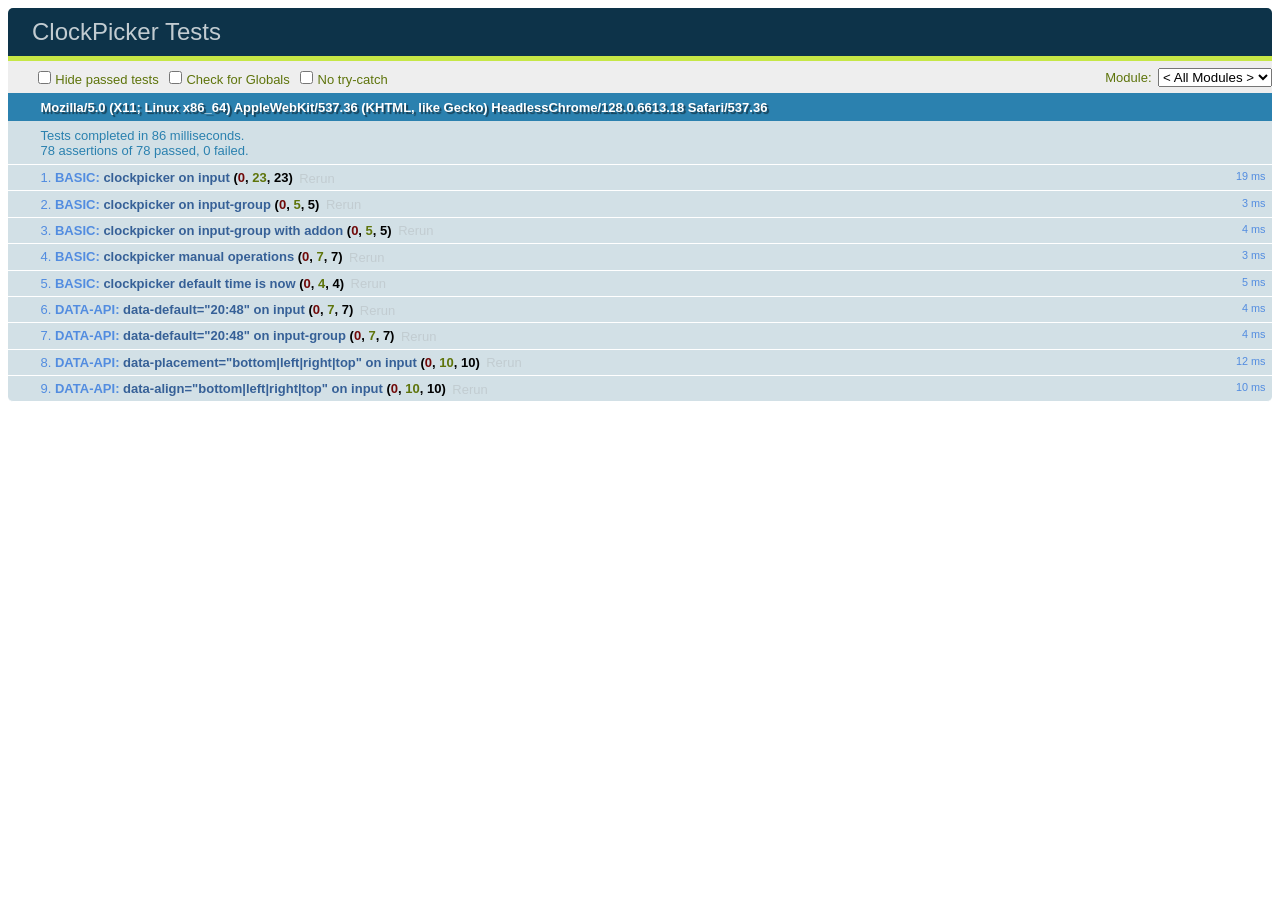
<file: reloj/test/all.html>
<!doctype html>
<html>
<head>
<meta charset="utf-8">
<meta http-equiv="X-UA-Compatible" content="IE=edge">
<meta name="viewport" content="width=device-width, initial-scale=1.0">
<title>ClockPicker Tests</title>

<link rel="stylesheet" type="text/css" href="assets/qunit-1.14.0.css">
<link rel="stylesheet" type="text/css" href="../dist/jquery-clockpicker.min.css">

<script type="text/javascript" src="../assets/js/jquery.min.js"></script>
<script type="text/javascript" src="../dist/jquery-clockpicker.min.js"></script>

<script type="text/javascript" src="assets/qunit-1.14.0.js"></script>
<script type="text/javascript" src="assets/utils.js"></script>

<script type="text/javascript" src="suites/basic.js"></script>
<script type="text/javascript" src="suites/data-api.js"></script>
</head>
<body>
<div id="qunit"></div>
<div id="qunit-fixture"></div>
<div id="qunit-visible"></div>
</body>
</html>
</file>
<file: min/custom-min.css>
.default_color{background-color:#2196F3 !important}.default_color_text{color:#2196F3 !important}.icon-block{padding:0
15px}#intro,#work,#team{padding-top:4rem}#index-banner{min-height:632px;max-height:864px;position:relative;background-color:#2196F3}#nav_f{box-shadow:none !important;-webkit-box-shadow:none !important}.text_h{padding:15% 0;font-size:6.0em;font-weight:100;color:white}.brand-logo{position:absolute;color:#fff;display:inline-block;font-size:2.1rem;font-style:normal;font-weight:100;padding:0;letter-spacing:7px}.text_h2{font-weight:100;margin-bottom:4%;line-height:4.5rem}.span_h2{font-weight:300;color:#2196F3}.text_b{color:#2196F3}.in{font-weight:400 !important;font-style:normal !important}.promo
i{color:#2196F3;font-size:7rem;display:block}.card-content
a{color:#2196F3}.card-content a:hover{color:#2196F3}#work,#team{background:rgb(247,247,247)}.text_pink{color:#EF9A9A}nav ul
a{font-size:1.2rem;color:#FFF;letter-spacing:2px;display:block;font-weight:300;padding:0px
15px}.cd-headline.type .cd-words-wrapper{vertical-align:top;overflow:hidden}.cd-headline.type .cd-words-wrapper::after{content:'';position:absolute;right:0;top:50%;bottom:auto;-webkit-transform:translateY(-50%);-moz-transform:translateY(-50%);-ms-transform:translateY(-50%);-o-transform:translateY(-50%);transform:translateY(-50%);height:90%;width:1px;background-color:#aebcb9}.cd-headline.type .cd-words-wrapper.waiting::after{-webkit-animation:cd-pulse 1s infinite;-moz-animation:cd-pulse 1s infinite;animation:cd-pulse 1s infinite}.cd-headline.type .cd-words-wrapper.selected{background-color:#FFF}.cd-headline.type .cd-words-wrapper.selected::after{visibility:hidden}.cd-headline.type .cd-words-wrapper.selected
b{color:#2196F3}.cd-headline.type
b{visibility:hidden}.cd-headline.type b.is-visible{visibility:visible}.cd-headline.type
i{position:absolute;visibility:hidden}.cd-headline.type
i.in{position:relative;visibility:visible}@-webkit-keyframes cd-pulse{0%{-webkit-transform:translateY(-50%) scale(1);opacity:1}40%{-webkit-transform:translateY(-50%) scale(0.9);opacity:0}100%{-webkit-transform:translateY(-50%) scale(0);opacity:0}}@-moz-keyframes cd-pulse{0%{-moz-transform:translateY(-50%) scale(1);opacity:1}40%{-moz-transform:translateY(-50%) scale(0.9);opacity:0}100%{-moz-transform:translateY(-50%) scale(0);opacity:0}}@keyframes cd-pulse{0%{-webkit-transform:translateY(-50%) scale(1);-moz-transform:translateY(-50%) scale(1);-ms-transform:translateY(-50%) scale(1);-o-transform:translateY(-50%) scale(1);transform:translateY(-50%) scale(1);opacity:1}40%{-webkit-transform:translateY(-50%) scale(0.9);-moz-transform:translateY(-50%) scale(0.9);-ms-transform:translateY(-50%) scale(0.9);-o-transform:translateY(-50%) scale(0.9);transform:translateY(-50%) scale(0.9);opacity:0}100%{-webkit-transform:translateY(-50%) scale(0);-moz-transform:translateY(-50%) scale(0);-ms-transform:translateY(-50%) scale(0);-o-transform:translateY(-50%) scale(0);transform:translateY(-50%) scale(0);opacity:0}}#preloader{position:fixed;top:0;left:0;right:0;bottom:0;background-color:#fff;z-index:1200}#status{width:200px;height:200px;position:absolute;left:50%;top:50%;background-image:url(/img/status.gif);background-repeat:no-repeat;background-position:center;margin:-100px 0 0 -100px}@media only screen and (max-width: 480px){.text_h{padding:4% 0;font-size:5em;font-weight:100;color:white}}input,textarea{border-bottom:1px solid #fff}nav a.button-collapse{left:-25px}.card-avatar .waves-effect{text-align:center;margin-top:20px}.card-avatar
img{height:150px;width:150px;border-radius:75px}.card-avatar .card-content{text-align:center}.card .card-content
p{margin:15px
0px}.card-avatar .card-content
i{font-size:1.5rem}.card-avatar .card-content .card-title{line-height:30px !important}.parallax-container{max-height:400px}footer.page-footer{margin-top:0px !important}
</file>
<file: reloj/assets/css/github.min.css>
.hljs{display:block;padding:.5em;color:#333;background:#f8f8f8}.hljs-comment,.hljs-template_comment,.diff .hljs-header,.hljs-javadoc{color:#998;font-style:italic}.hljs-keyword,.css .rule .hljs-keyword,.hljs-winutils,.javascript .hljs-title,.nginx .hljs-title,.hljs-subst,.hljs-request,.hljs-status{color:#333;font-weight:bold}.hljs-number,.hljs-hexcolor,.ruby .hljs-constant{color:#099}.hljs-string,.hljs-tag .hljs-value,.hljs-phpdoc,.tex .hljs-formula{color:#d14}.hljs-title,.hljs-id,.coffeescript .hljs-params,.scss .hljs-preprocessor{color:#900;font-weight:bold}.javascript .hljs-title,.lisp .hljs-title,.clojure .hljs-title,.hljs-subst{font-weight:normal}.hljs-class .hljs-title,.haskell .hljs-type,.vhdl .hljs-literal,.tex .hljs-command{color:#458;font-weight:bold}.hljs-tag,.hljs-tag .hljs-title,.hljs-rules .hljs-property,.django .hljs-tag .hljs-keyword{color:#000080;font-weight:normal}.hljs-attribute,.hljs-variable,.lisp .hljs-body{color:#008080}.hljs-regexp{color:#009926}.hljs-symbol,.ruby .hljs-symbol .hljs-string,.lisp .hljs-keyword,.tex .hljs-special,.hljs-prompt{color:#990073}.hljs-built_in,.lisp .hljs-title,.clojure .hljs-built_in{color:#0086b3}.hljs-preprocessor,.hljs-pragma,.hljs-pi,.hljs-doctype,.hljs-shebang,.hljs-cdata{color:#999;font-weight:bold}.hljs-deletion{background:#fdd}.hljs-addition{background:#dfd}.diff .hljs-change{background:#0086b3}.hljs-chunk{color:#aaa}
</file>
<file: reloj/test/assets/qunit-1.14.0.css>
/*!
 * QUnit 1.14.0
 * http://qunitjs.com/
 *
 * Copyright 2013 jQuery Foundation and other contributors
 * Released under the MIT license
 * http://jquery.org/license
 *
 * Date: 2014-01-31T16:40Z
 */

/** Font Family and Sizes */

#qunit-tests, #qunit-header, #qunit-banner, #qunit-testrunner-toolbar, #qunit-userAgent, #qunit-testresult {
	font-family: "Helvetica Neue Light", "HelveticaNeue-Light", "Helvetica Neue", Calibri, Helvetica, Arial, sans-serif;
}

#qunit-testrunner-toolbar, #qunit-userAgent, #qunit-testresult, #qunit-tests li { font-size: small; }
#qunit-tests { font-size: smaller; }


/** Resets */

#qunit-tests, #qunit-header, #qunit-banner, #qunit-userAgent, #qunit-testresult, #qunit-modulefilter {
	margin: 0;
	padding: 0;
}


/** Header */

#qunit-header {
	padding: 0.5em 0 0.5em 1em;

	color: #8699A4;
	background-color: #0D3349;

	font-size: 1.5em;
	line-height: 1em;
	font-weight: 400;

	border-radius: 5px 5px 0 0;
}

#qunit-header a {
	text-decoration: none;
	color: #C2CCD1;
}

#qunit-header a:hover,
#qunit-header a:focus {
	color: #FFF;
}

#qunit-testrunner-toolbar label {
	display: inline-block;
	padding: 0 0.5em 0 0.1em;
}

#qunit-banner {
	height: 5px;
}

#qunit-testrunner-toolbar {
	padding: 0.5em 0 0.5em 2em;
	color: #5E740B;
	background-color: #EEE;
	overflow: hidden;
}

#qunit-userAgent {
	padding: 0.5em 0 0.5em 2.5em;
	background-color: #2B81AF;
	color: #FFF;
	text-shadow: rgba(0, 0, 0, 0.5) 2px 2px 1px;
}

#qunit-modulefilter-container {
	float: right;
}

/** Tests: Pass/Fail */

#qunit-tests {
	list-style-position: inside;
}

#qunit-tests li {
	padding: 0.4em 0.5em 0.4em 2.5em;
	border-bottom: 1px solid #FFF;
	list-style-position: inside;
}

#qunit-tests.hidepass li.pass, #qunit-tests.hidepass li.running  {
	display: none;
}

#qunit-tests li strong {
	cursor: pointer;
}

#qunit-tests li a {
	padding: 0.5em;
	color: #C2CCD1;
	text-decoration: none;
}
#qunit-tests li a:hover,
#qunit-tests li a:focus {
	color: #000;
}

#qunit-tests li .runtime {
	float: right;
	font-size: smaller;
}

.qunit-assert-list {
	margin-top: 0.5em;
	padding: 0.5em;

	background-color: #FFF;

	border-radius: 5px;
}

.qunit-collapsed {
	display: none;
}

#qunit-tests table {
	border-collapse: collapse;
	margin-top: 0.2em;
}

#qunit-tests th {
	text-align: right;
	vertical-align: top;
	padding: 0 0.5em 0 0;
}

#qunit-tests td {
	vertical-align: top;
}

#qunit-tests pre {
	margin: 0;
	white-space: pre-wrap;
	word-wrap: break-word;
}

#qunit-tests del {
	background-color: #E0F2BE;
	color: #374E0C;
	text-decoration: none;
}

#qunit-tests ins {
	background-color: #FFCACA;
	color: #500;
	text-decoration: none;
}

/*** Test Counts */

#qunit-tests b.counts                       { color: #000; }
#qunit-tests b.passed                       { color: #5E740B; }
#qunit-tests b.failed                       { color: #710909; }

#qunit-tests li li {
	padding: 5px;
	background-color: #FFF;
	border-bottom: none;
	list-style-position: inside;
}

/*** Passing Styles */

#qunit-tests li li.pass {
	color: #3C510C;
	background-color: #FFF;
	border-left: 10px solid #C6E746;
}

#qunit-tests .pass                          { color: #528CE0; background-color: #D2E0E6; }
#qunit-tests .pass .test-name               { color: #366097; }

#qunit-tests .pass .test-actual,
#qunit-tests .pass .test-expected           { color: #999; }

#qunit-banner.qunit-pass                    { background-color: #C6E746; }

/*** Failing Styles */

#qunit-tests li li.fail {
	color: #710909;
	background-color: #FFF;
	border-left: 10px solid #EE5757;
	white-space: pre;
}

#qunit-tests > li:last-child {
	border-radius: 0 0 5px 5px;
}

#qunit-tests .fail                          { color: #000; background-color: #EE5757; }
#qunit-tests .fail .test-name,
#qunit-tests .fail .module-name             { color: #000; }

#qunit-tests .fail .test-actual             { color: #EE5757; }
#qunit-tests .fail .test-expected           { color: #008000; }

#qunit-banner.qunit-fail                    { background-color: #EE5757; }


/** Result */

#qunit-testresult {
	padding: 0.5em 0.5em 0.5em 2.5em;

	color: #2B81AF;
	background-color: #D2E0E6;

	border-bottom: 1px solid #FFF;
}
#qunit-testresult .module-name {
	font-weight: 700;
}

/** Fixture */

#qunit-fixture {
	position: absolute;
	top: -10000px;
	left: -10000px;
	width: 1000px;
	height: 1000px;
}
</file>
